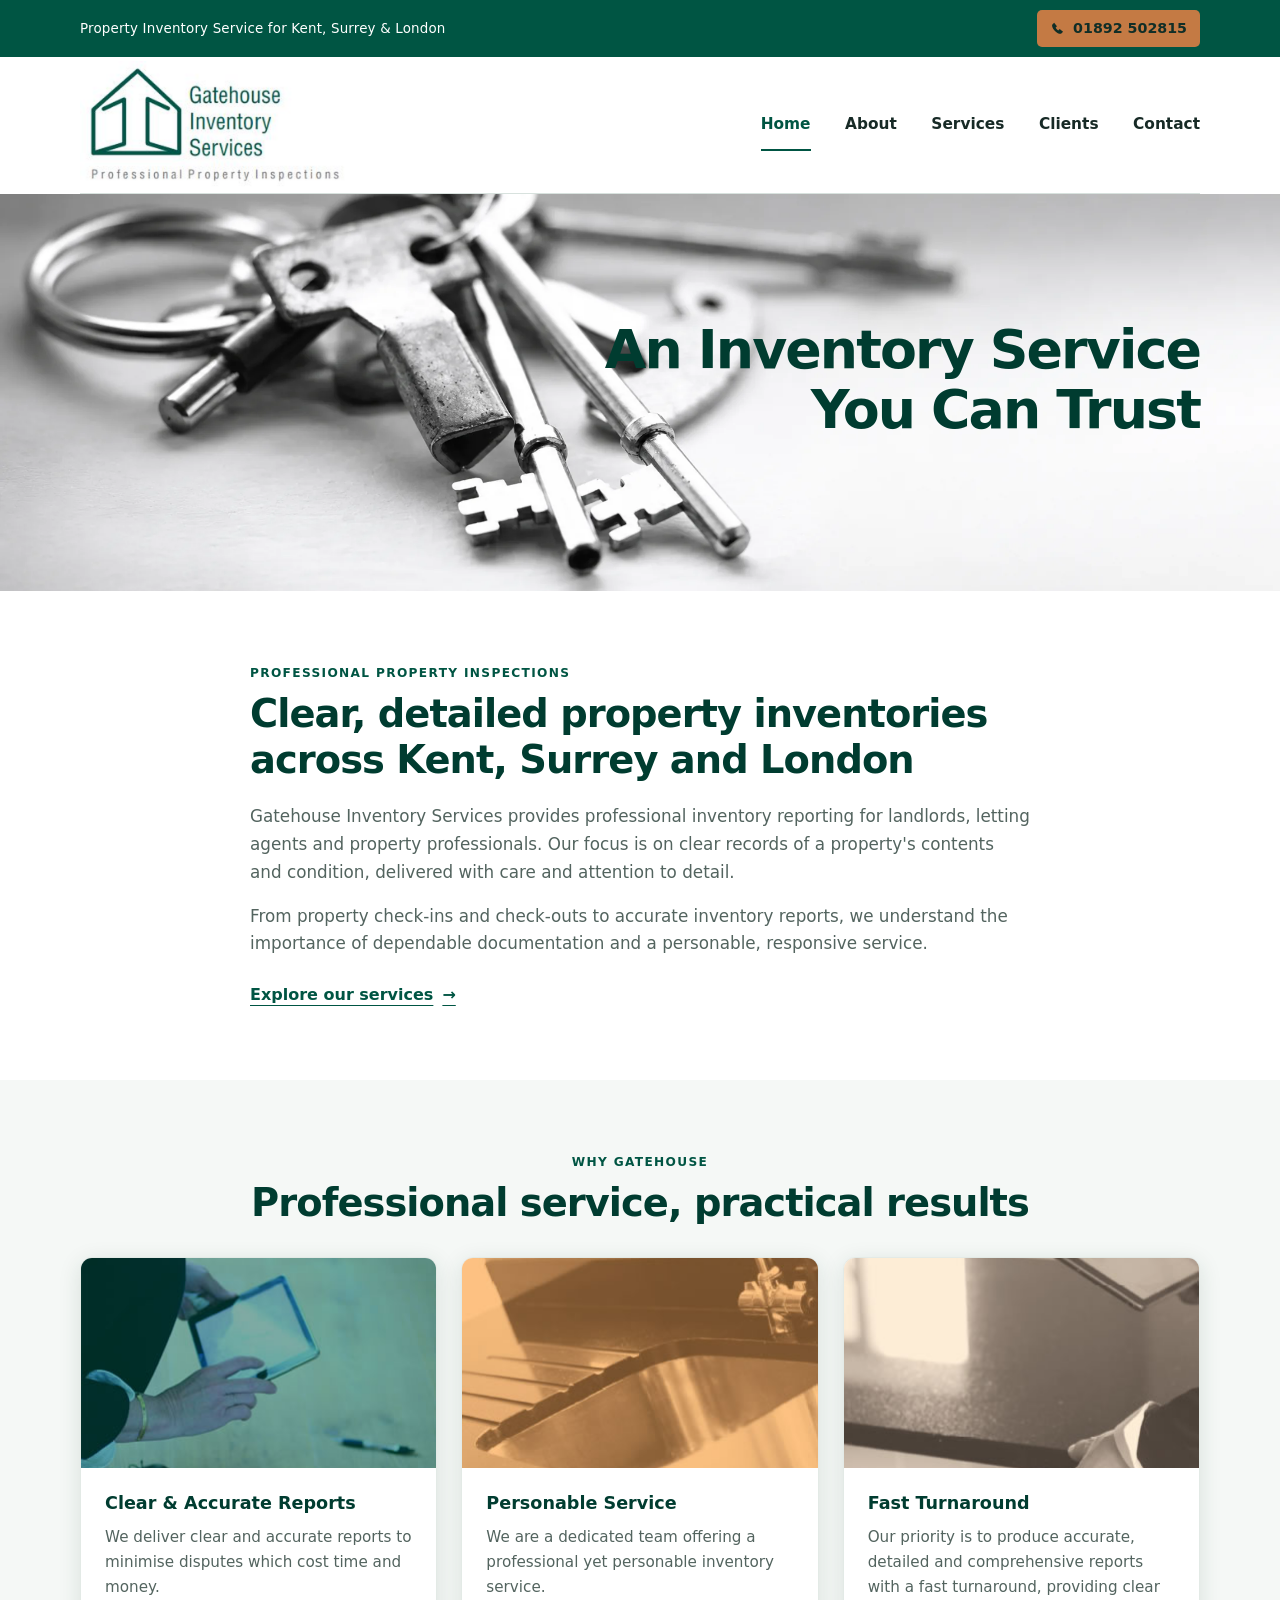
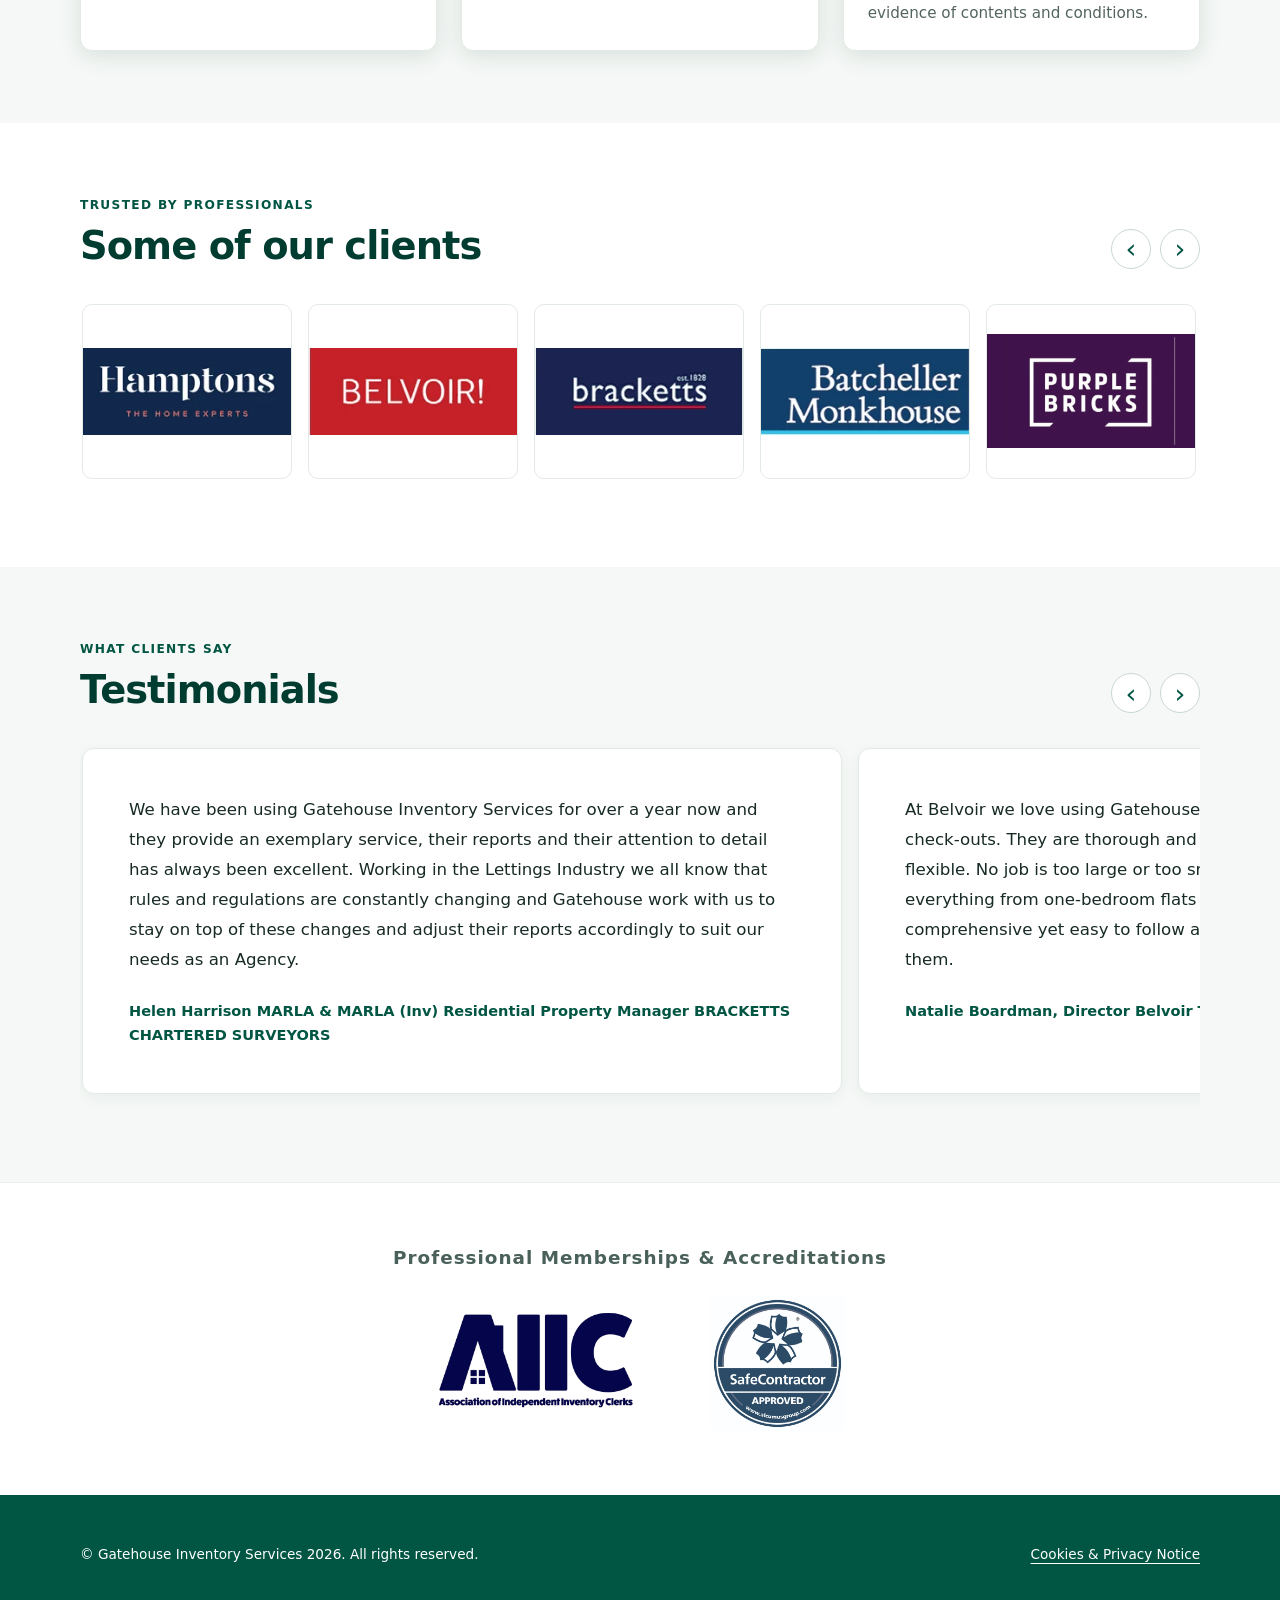
<file: index.html>
<!DOCTYPE html>
<html lang="en-GB">
 <head>
  <meta charset="utf-8"/>
  <meta content="width=device-width,initial-scale=1" name="viewport"/>
  <meta content="Professional property inventory services for landlords and letting agents in Kent, London, Sussex and South East England." name="description"/>
  <title>
   Gatehouse Inventory Services | Property Inventories in Kent, London &amp; Sussex
  </title>
  <link href="assets/favicon_32.png" rel="icon" type="image/png"/>
  <link href="assets/site.css" rel="stylesheet"/>
 </head>
 <body>
  <header class="site-header">
   <div class="top-strip">
    <div class="container top-inner">
     <p>
      Property Inventory Service for Kent, Surrey &amp; London
     </p>
     <a aria-label="Call Gatehouse Inventory Services on 01892 502815" class="call-button" href="tel:+441892502815">
      <svg aria-hidden="true" viewbox="0 0 24 24">
       <path d="M6.6 2.8 3.8 5.6c-1.4 1.4-.1 6 4.1 10.2 4.2 4.2 8.8 5.5 10.2 4.1l2.8-2.8-5.4-4.2-2.4 2.1a15 15 0 0 1-4.1-4.1l2.1-2.4z">
       </path>
      </svg>
      <span>
       01892 502815
      </span>
     </a>
    </div>
   </div>
   <div class="container masthead">
    <a aria-label="Gatehouse Inventory Services home" class="brand" href="index.html">
     <img alt="Gatehouse Inventory Services" height="157" src="assets/gatehouse-logo.png" width="328"/>
    </a>
    <button aria-controls="primary-navigation" aria-expanded="false" aria-label="Open navigation" class="menu-toggle" type="button">
     <span>
     </span>
     <span>
     </span>
     <span>
     </span>
    </button>
    <nav aria-label="Main navigation" class="main-nav" id="primary-navigation">
     <a aria-current="page" href="index.html">
      Home
     </a>
     <a href="about.html">
      About
     </a>
     <a href="services.html">
      Services
     </a>
     <a href="clients.html">
      Clients
     </a>
     <a href="contact.html">
      Contact
     </a>
    </nav>
   </div>
  </header>
  <main id="main-content">
   <section aria-labelledby="hero-title" class="hero">
    <div class="container hero-inner">
     <div class="hero-content">
      <h1 id="hero-title">
       An Inventory Service
       <br/>
       You Can Trust
      </h1>
     </div>
    </div>
   </section>
   <section class="intro section container">
    <div class="intro-copy">
     <p class="eyebrow">
      Professional property inspections
     </p>
     <h2>
      Clear, detailed property inventories across Kent, Surrey and London
     </h2>
     <p>
      Gatehouse Inventory Services provides professional inventory reporting for landlords, letting agents and property professionals. Our focus is on clear records of a property's contents and condition, delivered with care and attention to detail.
     </p>
     <p>
      From property check-ins and check-outs to accurate inventory reports, we understand the importance of dependable documentation and a personable, responsive service.
     </p>
     <a class="text-link" href="services.html">
      Explore our services
      <span aria-hidden="true">
       &rarr;
      </span>
     </a>
    </div>
   </section>
   <section class="section section-soft">
    <div class="container">
     <div class="section-heading">
      <p class="eyebrow">
       Why Gatehouse
      </p>
      <h2>
       Professional service, practical results
      </h2>
     </div>
     <div class="feature-grid">
      <article class="feature-card">
       <img alt="Property inventory report being prepared" loading="lazy" src="assets/promo_reports.jpg"/>
       <div class="feature-content">
        <h3>
         Clear &amp; Accurate Reports
        </h3>
        <p>
         We deliver clear and accurate reports to minimise disputes which cost time and money.
        </p>
       </div>
      </article>
      <article class="feature-card">
       <img alt="Property inspection" loading="lazy" src="assets/promo_service.jpg"/>
       <div class="feature-content">
        <h3>
         Personable Service
        </h3>
        <p>
         We are a dedicated team offering a professional yet personable inventory service.
        </p>
       </div>
      </article>
      <article class="feature-card">
       <img alt="Property inspection paperwork" loading="lazy" src="assets/promo_turnaround.jpg"/>
       <div class="feature-content">
        <h3>
         Fast Turnaround
        </h3>
        <p>
         Our priority is to produce accurate, detailed and comprehensive reports with a fast turnaround, providing clear evidence of contents and conditions.
        </p>
       </div>
      </article>
     </div>
    </div>
   </section>
   <section class="section container">
    <div class="section-heading section-heading-inline">
     <div>
      <p class="eyebrow">
       Trusted by professionals
      </p>
      <h2>
       Some of our clients
      </h2>
     </div>
     <div class="carousel-controls">
      <button aria-label="Previous" data-scroll="prev" data-target="client-track" type="button">
       &lsaquo;
      </button>
      <button aria-label="Next" data-scroll="next" data-target="client-track" type="button">
       &rsaquo;
      </button>
     </div>
    </div>
    <div aria-label="Client logos" class="carousel-track logo-track" id="client-track" tabindex="0">
     <div class="logo-slide">
      <img alt="Hamptons" height="100" loading="lazy" src="assets/clients/client-01.webp" width="240"/>
     </div>
     <div class="logo-slide">
      <img alt="Belvoir" height="100" loading="lazy" src="assets/clients/client-02.webp" width="240"/>
     </div>
     <div class="logo-slide">
      <img alt="Bracketts" height="100" loading="lazy" src="assets/clients/client-03.webp" width="240"/>
     </div>
     <div class="logo-slide">
      <img alt="Batcheller Monkhouse" height="100" loading="lazy" src="assets/clients/client-04.webp" width="240"/>
     </div>
     <div class="logo-slide">
      <img alt="Purplebricks" height="100" loading="lazy" src="assets/clients/purplebricks.webp" width="240"/>
     </div>
     <div class="logo-slide">
      <img alt="Savills" height="100" loading="lazy" src="assets/clients/client-07.webp" width="240"/>
     </div>
     <div class="logo-slide">
      <img alt="Wood &amp; Pilcher" height="100" loading="lazy" src="assets/clients/client-08.webp" width="240"/>
     </div>
     <div class="logo-slide">
      <img alt="Jackson-Stops" height="100" loading="lazy" src="assets/clients/client-10.webp" width="240"/>
     </div>
     <div class="logo-slide">
      <img alt="Humberts" height="100" loading="lazy" src="assets/clients/client-11.webp" width="240"/>
     </div>
     <div class="logo-slide">
      <img alt="Martin &amp; Co" height="100" loading="lazy" src="assets/clients/client-12.webp" width="240"/>
     </div>
     <div class="logo-slide">
      <img alt="Vale &amp; Marsh" height="100" loading="lazy" src="assets/clients/vale-marsh.webp" width="240"/>
     </div>
     <div class="logo-slide">
      <img alt="IPM" height="100" loading="lazy" src="assets/clients/client-14.webp" width="240"/>
     </div>
     <div class="logo-slide">
      <img alt="The Park Lane Group" height="100" loading="lazy" src="assets/clients/client-15.webp" width="240"/>
     </div>
    </div>
   </section>
   <section class="section section-soft">
    <div class="container">
     <div class="section-heading section-heading-inline">
      <div>
       <p class="eyebrow">
        What clients say
       </p>
       <h2>
        Testimonials
       </h2>
      </div>
      <div class="carousel-controls">
       <button aria-label="Previous" data-scroll="prev" data-target="testimonial-track" type="button">
        &lsaquo;
       </button>
       <button aria-label="Next" data-scroll="next" data-target="testimonial-track" type="button">
        &rsaquo;
       </button>
      </div>
     </div>
     <div aria-label="Client testimonials" class="carousel-track testimonial-track" id="testimonial-track" tabindex="0">
      <blockquote class="testimonial-slide">
       <p>
        We have been using Gatehouse Inventory Services for over a year now and they provide an exemplary service, their reports and their attention to detail has always been excellent.&nbsp;Working in the Lettings Industry we all know that rules and regulations are constantly changing and Gatehouse work with us to stay on top of these changes and adjust their reports accordingly to suit our needs as an Agency.
       </p>
       <footer>
        Helen Harrison MARLA &amp; MARLA (Inv) Residential Property Manager BRACKETTS CHARTERED SURVEYORS
       </footer>
      </blockquote>
      <blockquote class="testimonial-slide">
       <p>
        At&nbsp;Belvoir&nbsp;we love using Gatehouse Inventory Services for our check-ins and check-outs. They are thorough and professional whilst also being friendly and flexible. No job is too large or too small and they have worked with us on everything from one-bedroom flats to large mansions. Their reports are comprehensive yet easy to follow and we wouldn&rsquo;t hesitate to recommend them.
       </p>
       <footer>
        Natalie Boardman, Director&nbsp;Belvoir&nbsp;Tunbridge Wells
       </footer>
      </blockquote>
      <blockquote class="testimonial-slide">
       <p>
        I would just like to say how pleased I am with the Inventory Sarah Williamson from Gatehouse recently carried out at Redlands Court. The report is extremely professional with every minute detail recorded, I would have no hesitation in recommending Sarah's company and will definitely employ Gatehouse in the future. Brilliant feedback that I thought was worth sharing. Thank you for all of your hard work &ndash; it is much appreciated by all of us.
       </p>
       <footer>
        John Roberts MARLA &middot; Associate Director, Lettings &ndash; Head of Department
       </footer>
      </blockquote>
     </div>
    </div>
   </section>
  </main>
  <section aria-labelledby="accreditation-heading" class="accreditation-strip">
   <div class="container">
    <h2 id="accreditation-heading">
     Professional Memberships &amp; Accreditations
    </h2>
    <div class="accreditation-logos">
     <img alt="Association of Independent Inventory Clerks" height="130" src="assets/aiic.png" width="210"/>
     <img alt="SafeContractor Approved" height="145" src="assets/safecontractor-new.webp" width="145"/>
    </div>
   </div>
  </section>
  <footer class="site-footer">
   <div class="container footer-inner">
    <p>
     &copy; Gatehouse Inventory Services 2026. All rights reserved.
    </p>
    <a href="privacy.html">
     Cookies &amp; Privacy Notice
    </a>
   </div>
  </footer>
  <script defer="" src="assets/site.js">
  </script>
 </body>
</html>
</file>
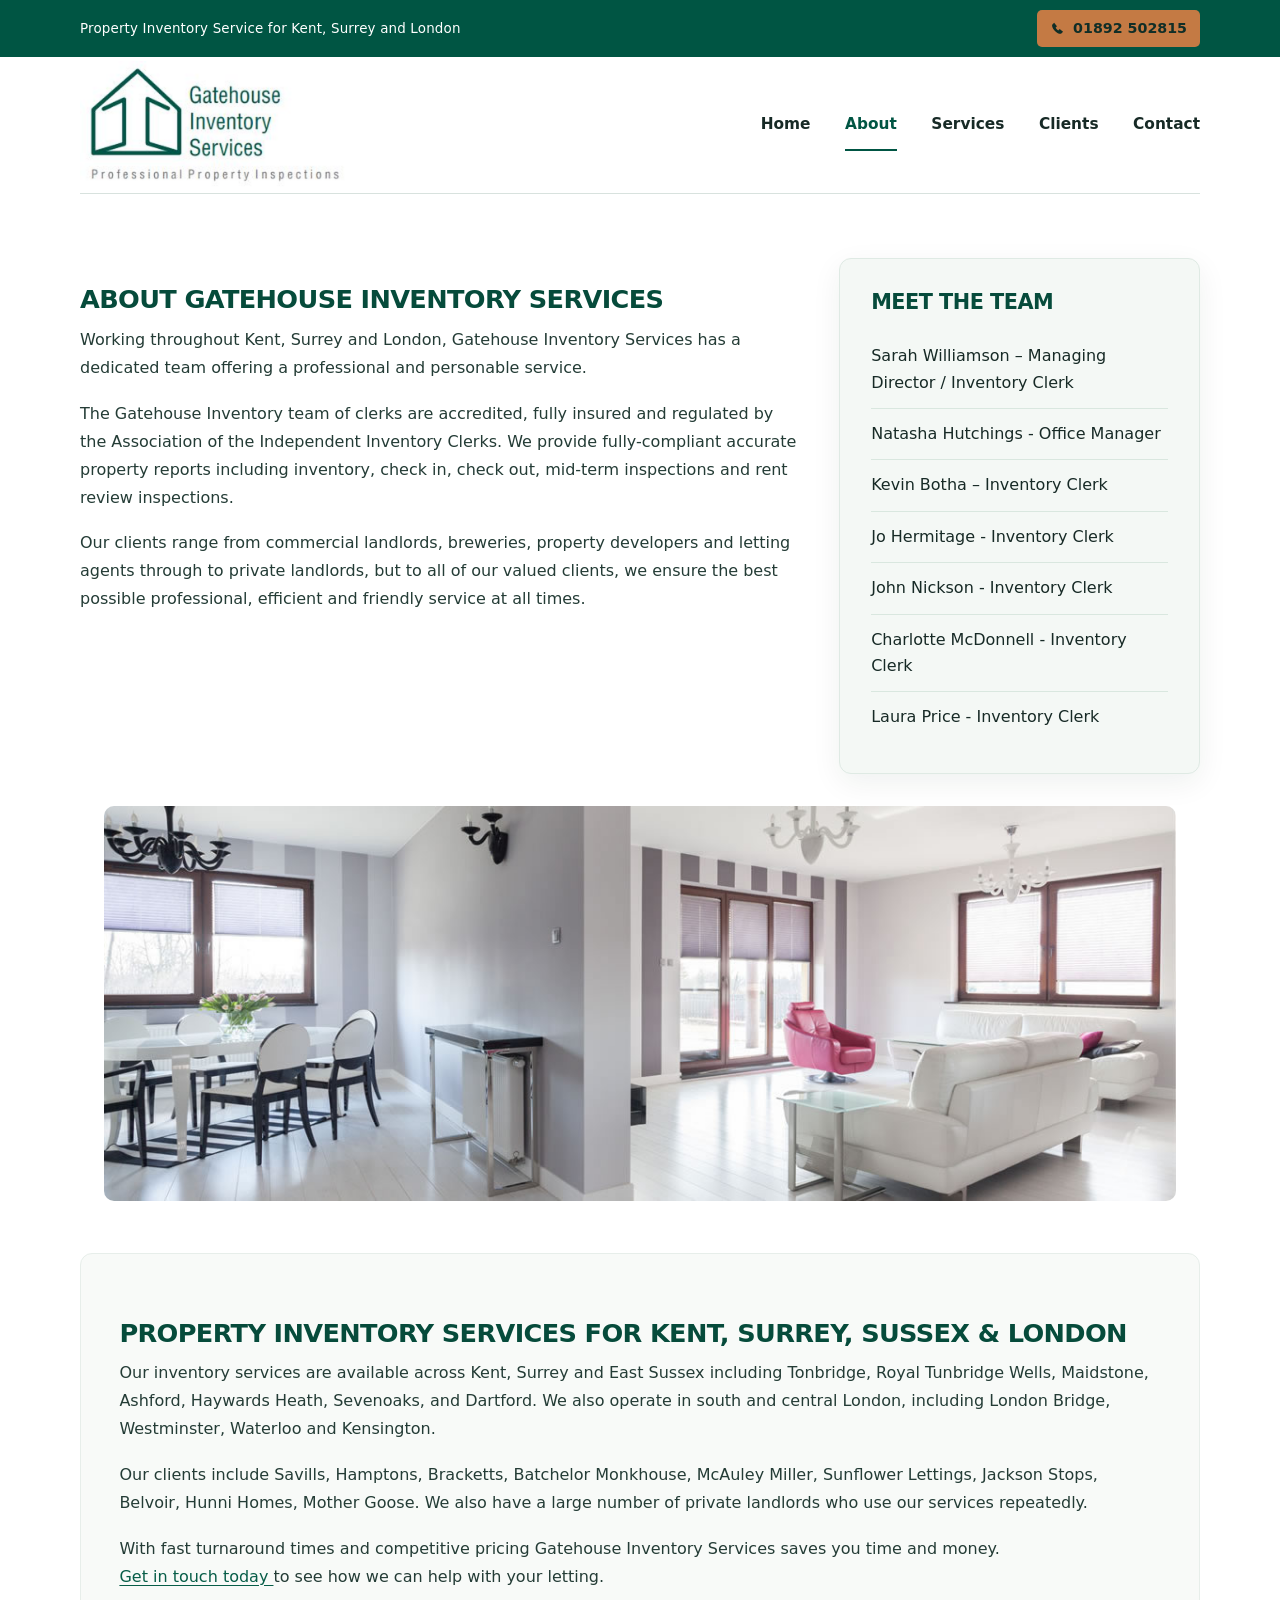
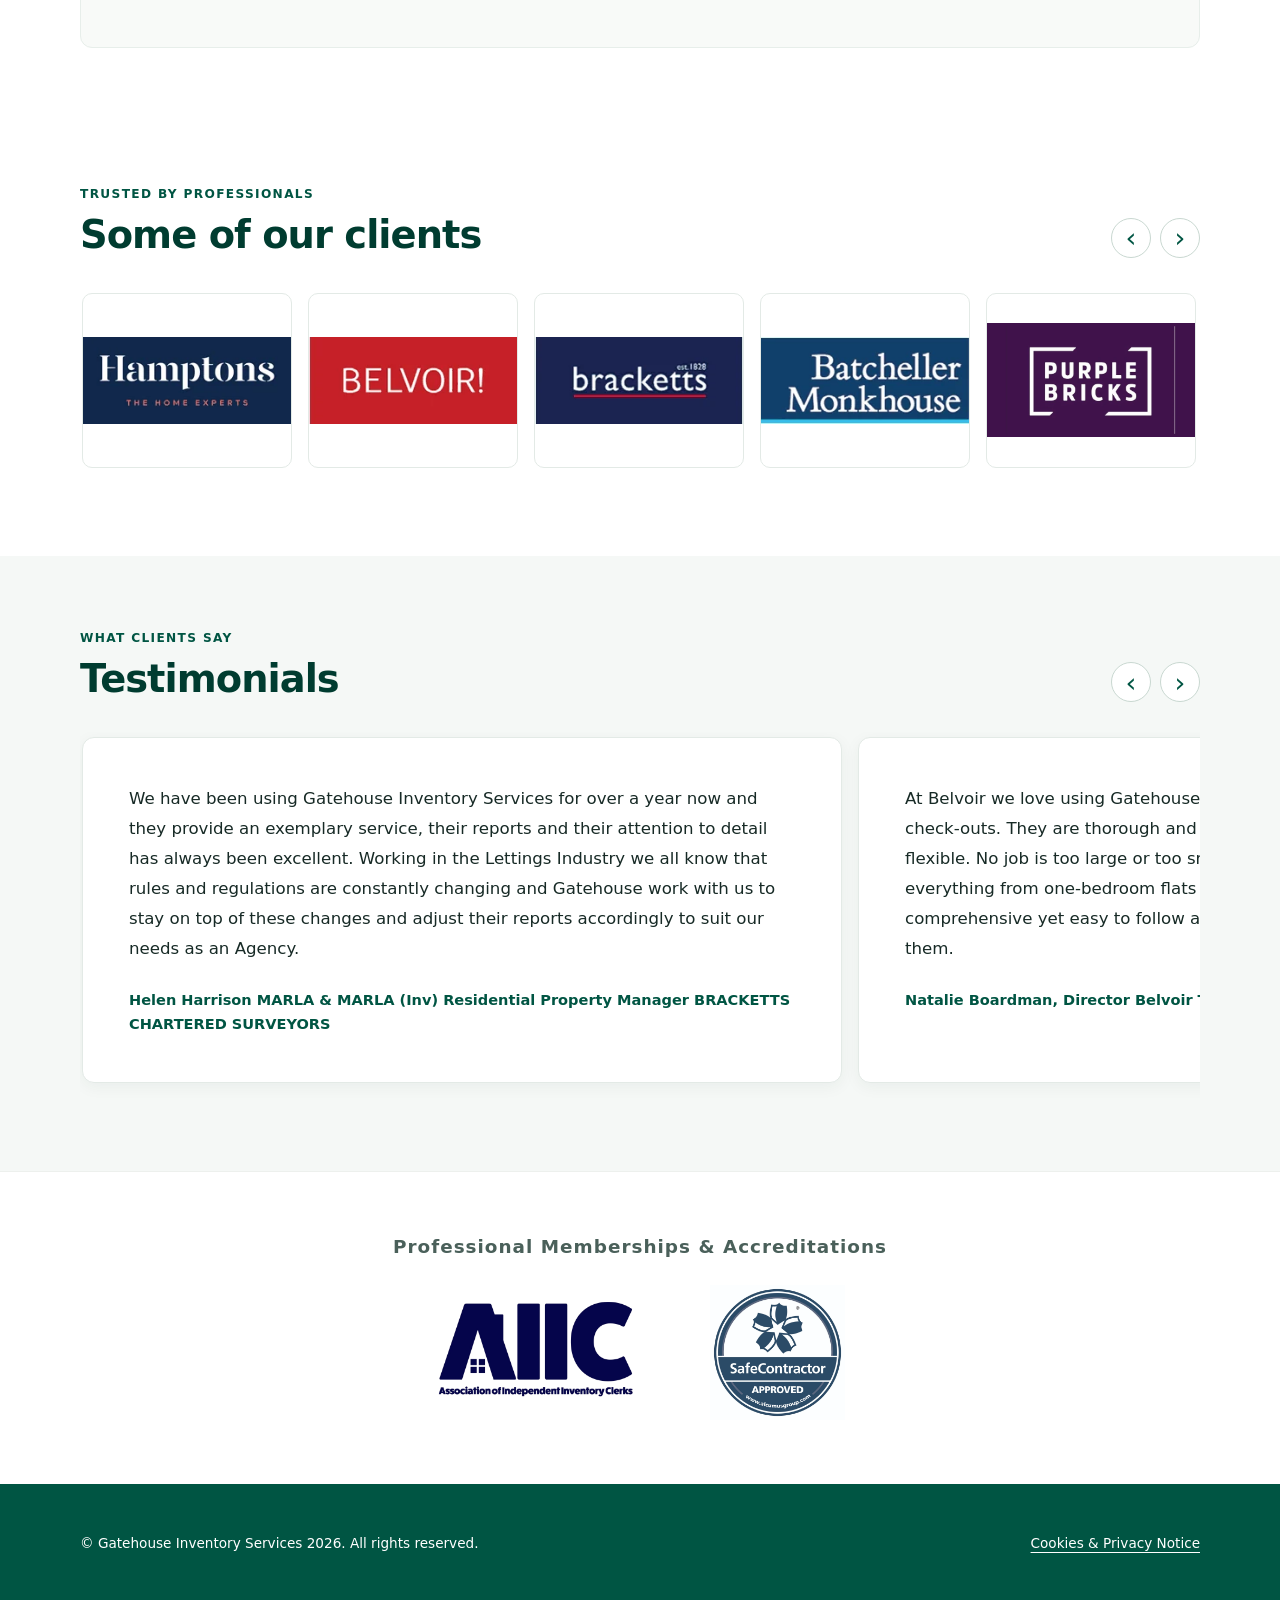
<file: about.html>
<!DOCTYPE html>
<html lang="en-GB">
 <head>
  <meta charset="utf-8"/>
  <meta content="width=device-width,initial-scale=1" name="viewport"/>
  <meta content="About Gatehouse Inventory Services, a Kent-based property inventory clerk offering professional property inventory services to estate agents, landlords, lettings agents and property companies in Kent, Surrey and London." name="description"/>
  <title>
   About Gatehouse Inventory Services |  Property Inventory Service for Kent
  </title>
  <link href="assets/favicon_32.png" rel="icon" type="image/png"/>
  <link href="assets/site.css" rel="stylesheet"/>
 </head>
 <body>
  <header class="site-header">
   <div class="top-strip">
    <div class="container top-inner">
     <p>
      Property Inventory Service for Kent, Surrey and London
     </p>
     <a aria-label="Call Gatehouse Inventory Services on 01892 502815" class="call-button" href="tel:+441892502815">
      <svg aria-hidden="true" viewbox="0 0 24 24">
       <path d="M6.6 2.8 3.8 5.6c-1.4 1.4-.1 6 4.1 10.2 4.2 4.2 8.8 5.5 10.2 4.1l2.8-2.8-5.4-4.2-2.4 2.1a15 15 0 0 1-4.1-4.1l2.1-2.4z">
       </path>
      </svg>
      <span>
       01892 502815
      </span>
     </a>
    </div>
   </div>
   <div class="container masthead">
    <a aria-label="Gatehouse Inventory Services home" class="brand" href="index.html">
     <img alt="Gatehouse Inventory Services" height="157" src="assets/gatehouse-logo.png" width="328"/>
    </a>
    <button aria-controls="primary-navigation" aria-expanded="false" aria-label="Open navigation" class="menu-toggle" type="button">
     <span>
     </span>
     <span>
     </span>
     <span>
     </span>
    </button>
    <nav aria-label="Main navigation" class="main-nav" id="primary-navigation">
     <a href="index.html">
      Home
     </a>
     <a aria-current="page" href="about.html">
      About
     </a>
     <a href="services.html">
      Services
     </a>
     <a href="clients.html">
      Clients
     </a>
     <a href="contact.html">
      Contact
     </a>
    </nav>
   </div>
  </header>
  <main id="main-content">
   
   <section class="page-section container">
    <div class="content-grid">
     <article class="prose">
      <h2>
       ABOUT GATEHOUSE INVENTORY SERVICES
      </h2>
      <p class="promo tenwords">
       Working throughout Kent, Surrey and London, Gatehouse Inventory Services has a dedicated team offering a professional and personable service.
      </p>
      <p class="promo tenwords">
       The Gatehouse Inventory team of clerks are accredited, fully insured and regulated by the Association of the Independent Inventory Clerks. We provide fully-compliant accurate property reports including inventory, check in, check out, mid-term inspections and rent review inspections.
      </p>
      <p class="promo tenwords">
       Our clients range from commercial landlords, breweries, property developers and letting agents through to private landlords, but to all of our valued clients, we ensure the best possible professional, efficient and friendly service at all times.
      </p>
     </article>
     <aside class="sidebar-panel team-panel">
      <h2>
       MEET THE TEAM
      </h2>
      <ul>
       <li>
        Sarah Williamson &ndash; Managing Director / Inventory Clerk
       </li>
       <li>
        Natasha Hutchings - Office Manager
       </li>
       <li>
        Kevin Botha &ndash; Inventory Clerk
       </li>
       <li>
        Jo Hermitage - Inventory Clerk
       </li>
       <li>
        John Nickson - Inventory Clerk
       </li>
       <li>
        Charlotte McDonnell - Inventory Clerk
       </li>
       <li>
        Laura Price - Inventory Clerk
       </li>
      </ul>
     </aside>
    </div>
	<div class="interior-banner">
    <img alt="Gatehouse Inventory Services &ndash; About" decoding="async" height="420" loading="eager" src="assets/about-banner.jpg" width="1140"/>
   </div>
    <div class="full-width-panel prose">
     <h2>
      PROPERTY INVENTORY SERVICES FOR KENT, SURREY, SUSSEX &amp; LONDON
     </h2>
     <p class="promo">
      Our inventory services are available across Kent, Surrey and East Sussex including Tonbridge, Royal Tunbridge Wells, Maidstone, Ashford, Haywards Heath, Sevenoaks, and Dartford. We also operate in south and central London, including London Bridge, Westminster, Waterloo and Kensington.
     </p>
     <p class="promo">
      Our clients include Savills, Hamptons, Bracketts, Batchelor Monkhouse, McAuley Miller, Sunflower Lettings, Jackson Stops, Belvoir, Hunni Homes, Mother Goose. We also have a large number of private landlords who use our services repeatedly.
     </p>
     <p class="closing-copy">
      With fast turnaround times and competitive pricing Gatehouse Inventory Services saves you time and money.
      <br/>
      <a href="contact.html">
       Get in touch today
      </a>
      to see how we can help with your letting.
     </p>
    </div>
   </section>
   <section class="section container">
    <div class="section-heading section-heading-inline">
     <div>
      <p class="eyebrow">
       Trusted by professionals
      </p>
      <h2>
       Some of our clients
      </h2>
     </div>
     <div class="carousel-controls">
      <button aria-label="Previous" data-scroll="prev" data-target="client-track" type="button">
       &lsaquo;
      </button>
      <button aria-label="Next" data-scroll="next" data-target="client-track" type="button">
       &rsaquo;
      </button>
     </div>
    </div>
    <div aria-label="Client logos" class="carousel-track logo-track" id="client-track" tabindex="0">
     <div class="logo-slide">
      <img alt="Hamptons" height="100" loading="lazy" src="assets/clients/client-01.webp" width="240"/>
     </div>
     <div class="logo-slide">
      <img alt="Belvoir" height="100" loading="lazy" src="assets/clients/client-02.webp" width="240"/>
     </div>
     <div class="logo-slide">
      <img alt="Bracketts" height="100" loading="lazy" src="assets/clients/client-03.webp" width="240"/>
     </div>
     <div class="logo-slide">
      <img alt="Batcheller Monkhouse" height="100" loading="lazy" src="assets/clients/client-04.webp" width="240"/>
     </div>
     <div class="logo-slide">
      <img alt="Purplebricks" height="100" loading="lazy" src="assets/clients/purplebricks.webp" width="240"/>
     </div>
     <div class="logo-slide">
      <img alt="Savills" height="100" loading="lazy" src="assets/clients/client-07.webp" width="240"/>
     </div>
     <div class="logo-slide">
      <img alt="Wood &amp; Pilcher" height="100" loading="lazy" src="assets/clients/client-08.webp" width="240"/>
     </div>
     <div class="logo-slide">
      <img alt="Jackson-Stops" height="100" loading="lazy" src="assets/clients/client-10.webp" width="240"/>
     </div>
     <div class="logo-slide">
      <img alt="Humberts" height="100" loading="lazy" src="assets/clients/client-11.webp" width="240"/>
     </div>
     <div class="logo-slide">
      <img alt="Martin &amp; Co" height="100" loading="lazy" src="assets/clients/client-12.webp" width="240"/>
     </div>
     <div class="logo-slide">
      <img alt="Vale &amp; Marsh" height="100" loading="lazy" src="assets/clients/vale-marsh.webp" width="240"/>
     </div>
     <div class="logo-slide">
      <img alt="IPM" height="100" loading="lazy" src="assets/clients/client-14.webp" width="240"/>
     </div>
     <div class="logo-slide">
      <img alt="The Park Lane Group" height="100" loading="lazy" src="assets/clients/client-15.webp" width="240"/>
     </div>
    </div>
   </section>
   <section class="section section-soft">
    <div class="container">
     <div class="section-heading section-heading-inline">
      <div>
       <p class="eyebrow">
        What clients say
       </p>
       <h2>
        Testimonials
       </h2>
      </div>
      <div class="carousel-controls">
       <button aria-label="Previous" data-scroll="prev" data-target="testimonial-track" type="button">
        &lsaquo;
       </button>
       <button aria-label="Next" data-scroll="next" data-target="testimonial-track" type="button">
        &rsaquo;
       </button>
      </div>
     </div>
     <div aria-label="Client testimonials" class="carousel-track testimonial-track" id="testimonial-track" tabindex="0">
      <blockquote class="testimonial-slide">
       <p>
        We have been using Gatehouse Inventory Services for over a year now and they provide an exemplary service, their reports and their attention to detail has always been excellent.&nbsp;Working in the Lettings Industry we all know that rules and regulations are constantly changing and Gatehouse work with us to stay on top of these changes and adjust their reports accordingly to suit our needs as an Agency.
       </p>
       <footer>
        Helen Harrison MARLA &amp; MARLA (Inv) Residential Property Manager BRACKETTS CHARTERED SURVEYORS
       </footer>
      </blockquote>
      <blockquote class="testimonial-slide">
       <p>
        At&nbsp;Belvoir&nbsp;we love using Gatehouse Inventory Services for our check-ins and check-outs. They are thorough and professional whilst also being friendly and flexible. No job is too large or too small and they have worked with us on everything from one-bedroom flats to large mansions. Their reports are comprehensive yet easy to follow and we wouldn&rsquo;t hesitate to recommend them.
       </p>
       <footer>
        Natalie Boardman, Director&nbsp;Belvoir&nbsp;Tunbridge Wells
       </footer>
      </blockquote>
      <blockquote class="testimonial-slide">
       <p>
        I would just like to say how pleased I am with the Inventory Sarah Williamson from Gatehouse recently carried out at Redlands Court. The report is extremely professional with every minute detail recorded, I would have no hesitation in recommending Sarah's company and will definitely employ Gatehouse in the future. Brilliant feedback that I thought was worth sharing. Thank you for all of your hard work &ndash; it is much appreciated by all of us.
       </p>
       <footer>
        John Roberts MARLA &middot; Associate Director, Lettings &ndash; Head of Department
       </footer>
      </blockquote>
     </div>
    </div>
   </section>
  </main>
  <section aria-labelledby="accreditation-heading" class="accreditation-strip">
   <div class="container">
    <h2 id="accreditation-heading">
     Professional Memberships &amp; Accreditations
    </h2>
    <div class="accreditation-logos">
     <img alt="Association of Independent Inventory Clerks" height="130" src="assets/aiic.png" width="210"/>
     <img alt="SafeContractor Approved" height="145" src="assets/safecontractor-new.webp" width="145"/>
    </div>
   </div>
  </section>
  <footer class="site-footer">
   <div class="container footer-inner">
    <p>
     &copy; Gatehouse Inventory Services 2026. All rights reserved.
    </p>
    <a href="privacy.html">
     Cookies &amp; Privacy Notice
    </a>
   </div>
  </footer>
  <script defer="" src="assets/site.js">
  </script>
 </body>
</html>
</file>
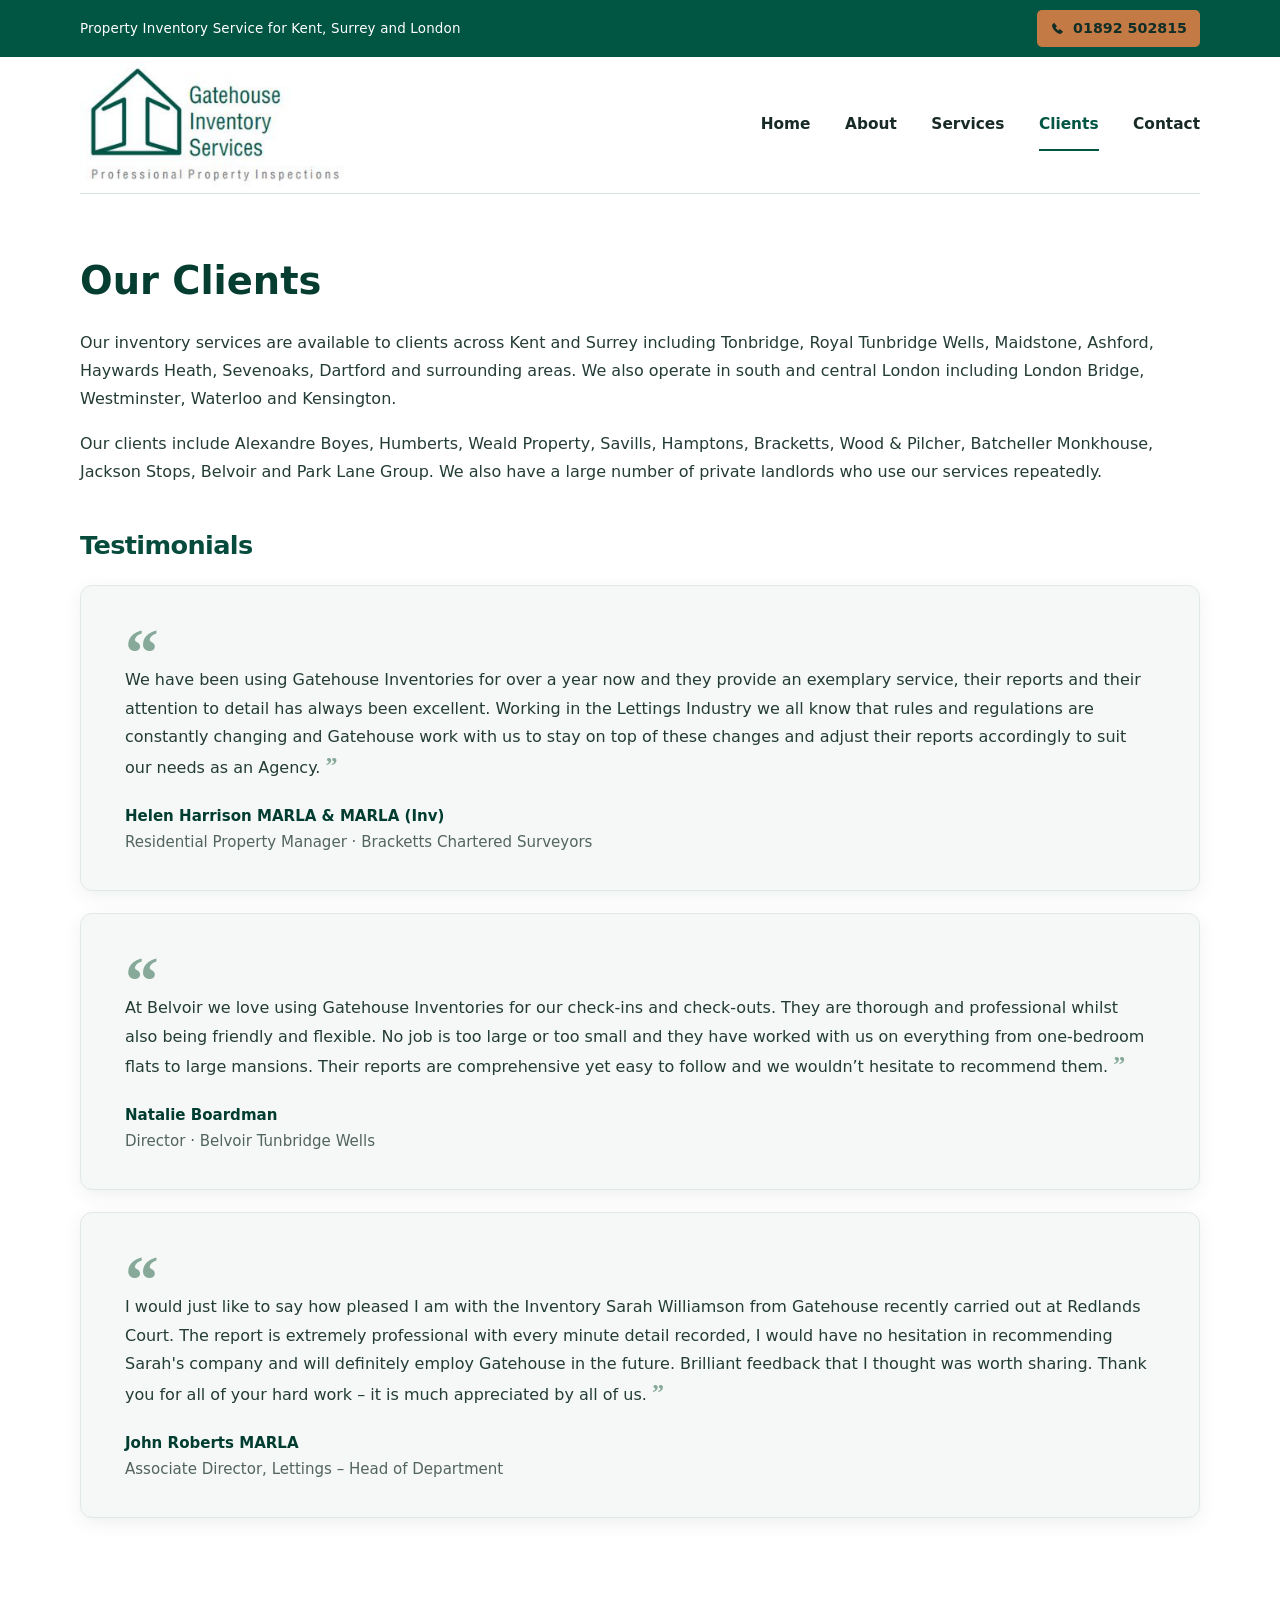
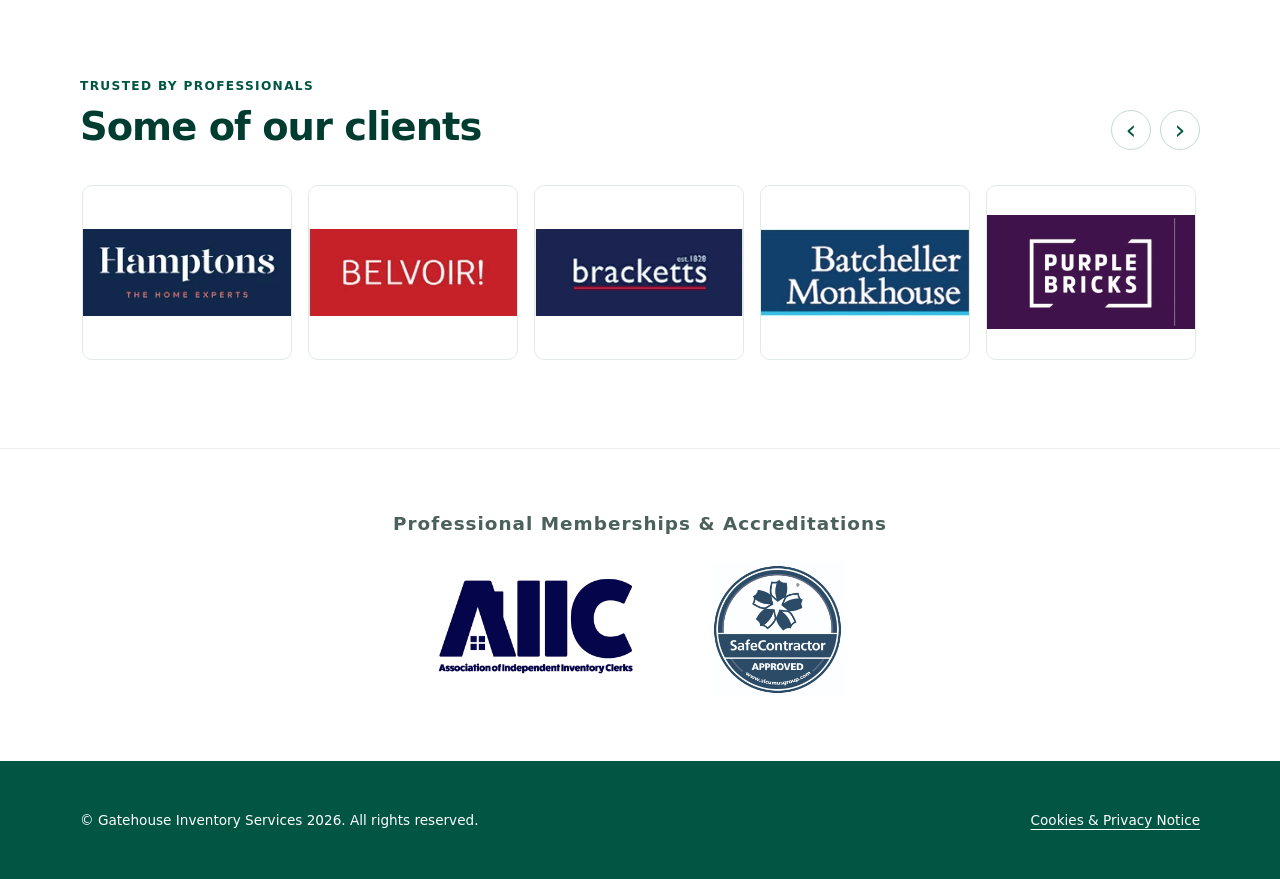
<file: clients.html>
<!DOCTYPE html>
<html lang="en-GB">
 <head>
  <meta charset="utf-8"/>
  <meta content="width=device-width,initial-scale=1" name="viewport"/>
  <meta content="Clients of Gatehouse Inventory Services in Kent and S.E. England include Savills, Hamptons, Bracketts, Belvoir and Park Lane Group." name="description"/>
  <title>
   Clients | Gatehouse Inventory Services
  </title>
  <link href="assets/favicon_32.png" rel="icon" type="image/png"/>
  <link href="assets/site.css" rel="stylesheet"/>
 </head>
 <body>
  <header class="site-header">
   <div class="top-strip">
    <div class="container top-inner">
     <p>
      Property Inventory Service for Kent, Surrey and London
     </p>
     <a aria-label="Call Gatehouse Inventory Services on 01892 502815" class="call-button" href="tel:+441892502815">
      <svg aria-hidden="true" viewbox="0 0 24 24">
       <path d="M6.6 2.8 3.8 5.6c-1.4 1.4-.1 6 4.1 10.2 4.2 4.2 8.8 5.5 10.2 4.1l2.8-2.8-5.4-4.2-2.4 2.1a15 15 0 0 1-4.1-4.1l2.1-2.4z">
       </path>
      </svg>
      <span>
       01892 502815
      </span>
     </a>
    </div>
   </div>
   <div class="container masthead">
    <a aria-label="Gatehouse Inventory Services home" class="brand" href="index.html">
     <img alt="Gatehouse Inventory Services" height="157" src="assets/gatehouse-logo.png" width="328"/>
    </a>
    <button aria-controls="primary-navigation" aria-expanded="false" aria-label="Open navigation" class="menu-toggle" type="button">
     <span>
     </span>
     <span>
     </span>
     <span>
     </span>
    </button>
    <nav aria-label="Main navigation" class="main-nav" id="primary-navigation">
     <a href="index.html">
      Home
     </a>
     <a href="about.html">
      About
     </a>
     <a href="services.html">
      Services
     </a>
     <a aria-current="page" href="clients.html">
      Clients
     </a>
     <a href="contact.html">
      Contact
     </a>
    </nav>
   </div>
  </header>
  <main id="main-content">
   <section class="page-section container">
    <div class="prose full-copy">
     <h1>
      Our Clients
     </h1>
     <p class="promo">
      Our inventory services are available to clients across Kent and Surrey including Tonbridge, Royal Tunbridge Wells, Maidstone, Ashford, Haywards Heath, Sevenoaks, Dartford and surrounding areas. We also operate in south and central London including London Bridge, Westminster, Waterloo and Kensington.
     </p>
     <p class="promo">
      Our clients include Alexandre Boyes, Humberts, Weald Property, Savills, Hamptons, Bracketts, Wood &amp; Pilcher, Batcheller Monkhouse, Jackson Stops, Belvoir and Park Lane Group. We also have a large number of private landlords who use our services repeatedly.
     </p>
     <section aria-labelledby="client-testimonials-heading" class="client-testimonials">
      <h2 id="client-testimonials-heading">
       Testimonials
      </h2>
      <blockquote class="quote-card">
       <p>
        We have been using Gatehouse Inventories for over a year now and they provide an exemplary service, their reports and their attention to detail has always been excellent. Working in the Lettings Industry we all know that rules and regulations are constantly changing and Gatehouse work with us to stay on top of these changes and adjust their reports accordingly to suit our needs as an Agency.
       </p>
       <footer>
        <strong>
         Helen Harrison MARLA &amp; MARLA (Inv)
        </strong>
        <span>
         Residential Property Manager &middot; Bracketts Chartered Surveyors
        </span>
       </footer>
      </blockquote>
      <blockquote class="quote-card">
       <p>
        At Belvoir we love using Gatehouse Inventories for our check-ins and check-outs. They are thorough and professional whilst also being friendly and flexible. No job is too large or too small and they have worked with us on everything from one-bedroom flats to large mansions. Their reports are comprehensive yet easy to follow and we wouldn&rsquo;t hesitate to recommend them.
       </p>
       <footer>
        <strong>
         Natalie Boardman
        </strong>
        <span>
         Director &middot; Belvoir Tunbridge Wells
        </span>
       </footer>
      </blockquote>
      <blockquote class="quote-card">
       <p>
        I would just like to say how pleased I am with the Inventory Sarah Williamson from Gatehouse recently carried out at Redlands Court. The report is extremely professional with every minute detail recorded, I would have no hesitation in recommending Sarah's company and will definitely employ Gatehouse in the future. Brilliant feedback that I thought was worth sharing. Thank you for all of your hard work &ndash; it is much appreciated by all of us.
       </p>
       <footer>
        <strong>
         John Roberts MARLA
        </strong>
        <span>
         Associate Director, Lettings &ndash; Head of Department
        </span>
       </footer>
      </blockquote>
     </section>
    </div>
   </section>
   <section class="section container">
    <div class="section-heading section-heading-inline">
     <div>
      <p class="eyebrow">
       Trusted by professionals
      </p>
      <h2>
       Some of our clients
      </h2>
     </div>
     <div class="carousel-controls">
      <button aria-label="Previous" data-scroll="prev" data-target="client-track" type="button">
       &lsaquo;
      </button>
      <button aria-label="Next" data-scroll="next" data-target="client-track" type="button">
       &rsaquo;
      </button>
     </div>
    </div>
    <div aria-label="Client logos" class="carousel-track logo-track" id="client-track" tabindex="0">
     <div class="logo-slide">
      <img alt="Hamptons" height="100" loading="lazy" src="assets/clients/client-01.webp" width="240"/>
     </div>
     <div class="logo-slide">
      <img alt="Belvoir" height="100" loading="lazy" src="assets/clients/client-02.webp" width="240"/>
     </div>
     <div class="logo-slide">
      <img alt="Bracketts" height="100" loading="lazy" src="assets/clients/client-03.webp" width="240"/>
     </div>
     <div class="logo-slide">
      <img alt="Batcheller Monkhouse" height="100" loading="lazy" src="assets/clients/client-04.webp" width="240"/>
     </div>
     <div class="logo-slide">
      <img alt="Purplebricks" height="100" loading="lazy" src="assets/clients/purplebricks.webp" width="240"/>
     </div>
     <div class="logo-slide">
      <img alt="Savills" height="100" loading="lazy" src="assets/clients/client-07.webp" width="240"/>
     </div>
     <div class="logo-slide">
      <img alt="Wood &amp; Pilcher" height="100" loading="lazy" src="assets/clients/client-08.webp" width="240"/>
     </div>
     <div class="logo-slide">
      <img alt="Jackson-Stops" height="100" loading="lazy" src="assets/clients/client-10.webp" width="240"/>
     </div>
     <div class="logo-slide">
      <img alt="Humberts" height="100" loading="lazy" src="assets/clients/client-11.webp" width="240"/>
     </div>
     <div class="logo-slide">
      <img alt="Martin &amp; Co" height="100" loading="lazy" src="assets/clients/client-12.webp" width="240"/>
     </div>
     <div class="logo-slide">
      <img alt="Vale &amp; Marsh" height="100" loading="lazy" src="assets/clients/vale-marsh.webp" width="240"/>
     </div>
     <div class="logo-slide">
      <img alt="IPM" height="100" loading="lazy" src="assets/clients/client-14.webp" width="240"/>
     </div>
     <div class="logo-slide">
      <img alt="The Park Lane Group" height="100" loading="lazy" src="assets/clients/client-15.webp" width="240"/>
     </div>
    </div>
   </section>
  </main>
  <section aria-labelledby="accreditation-heading" class="accreditation-strip">
   <div class="container">
    <h2 id="accreditation-heading">
     Professional Memberships &amp; Accreditations
    </h2>
    <div class="accreditation-logos">
     <img alt="Association of Independent Inventory Clerks" height="130" src="assets/aiic.png" width="210"/>
     <img alt="SafeContractor Approved" height="145" src="assets/safecontractor-new.webp" width="145"/>
    </div>
   </div>
  </section>
  <footer class="site-footer">
   <div class="container footer-inner">
    <p>
     &copy; Gatehouse Inventory Services 2026. All rights reserved.
    </p>
    <a href="privacy.html">
     Cookies &amp; Privacy Notice
    </a>
   </div>
  </footer>
  <script defer="" src="assets/site.js">
  </script>
 </body>
</html>
</file>
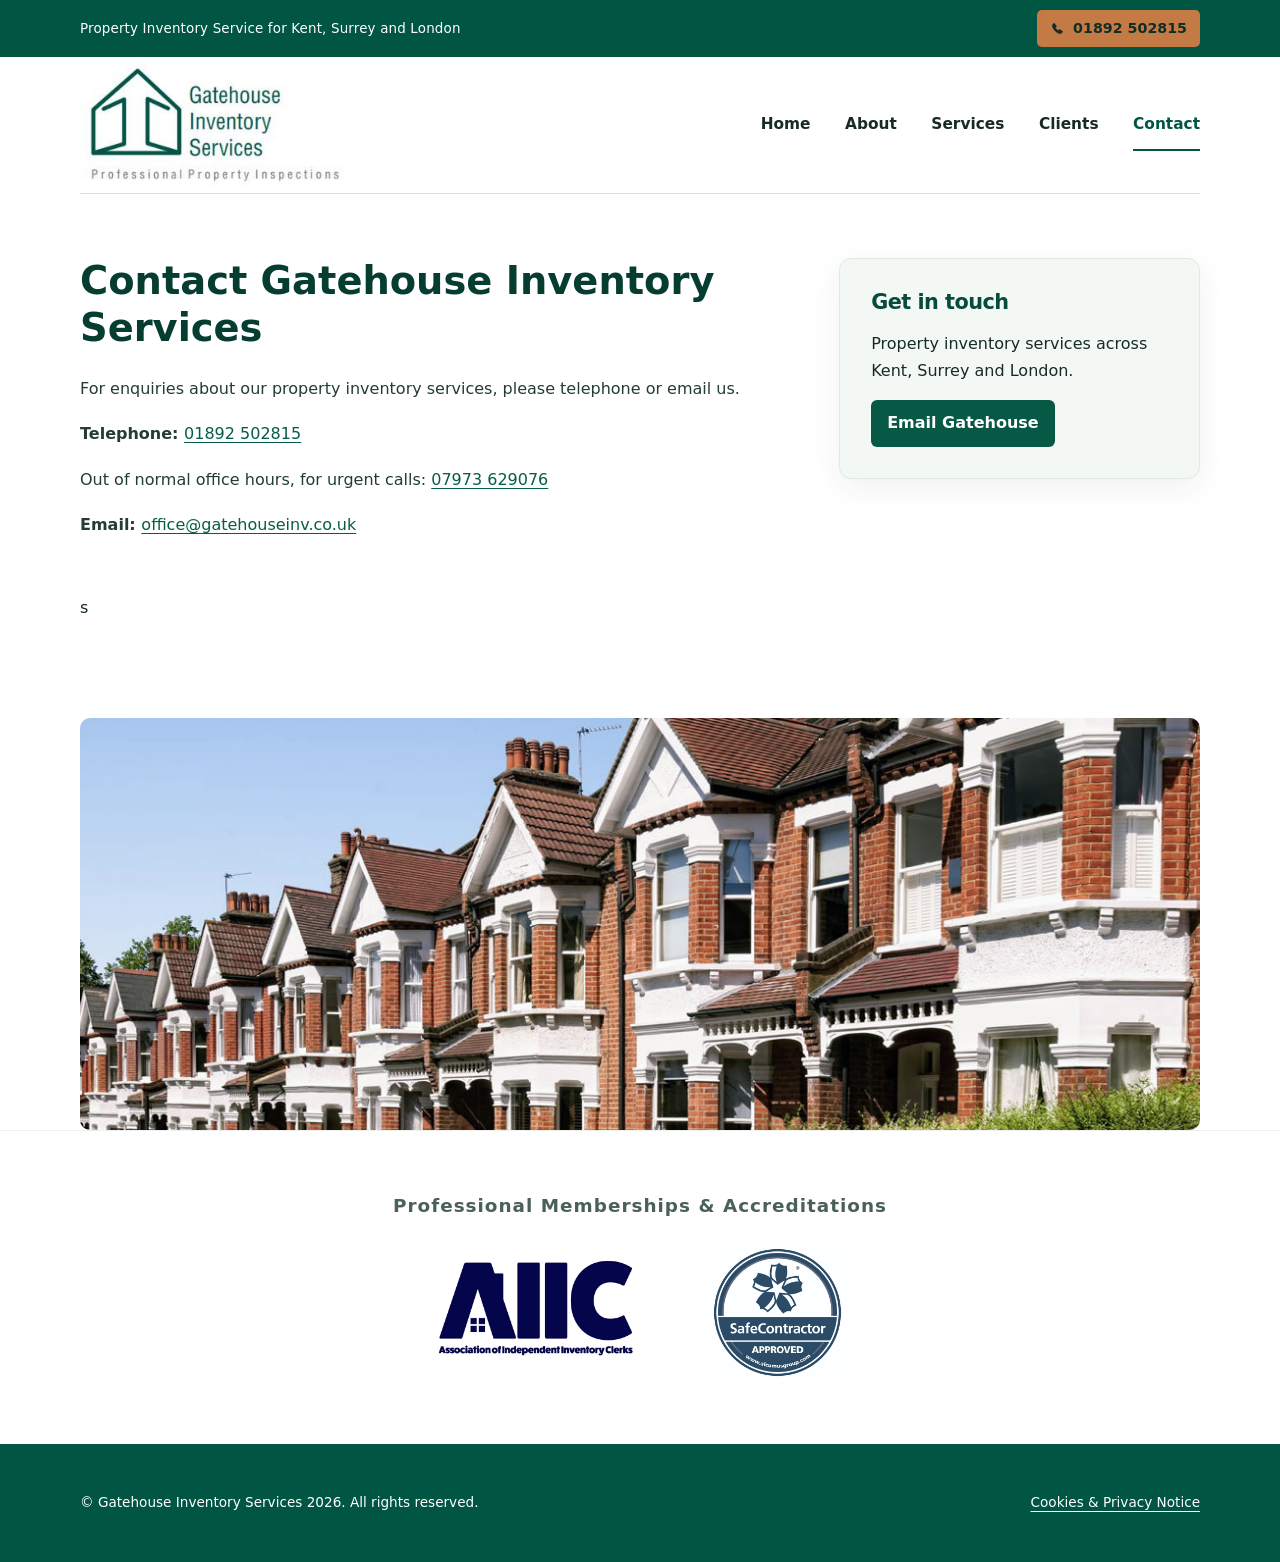
<file: contact.html>
<!DOCTYPE html>
<html lang="en-GB">
 <head>
  <meta charset="utf-8"/>
  <meta content="width=device-width,initial-scale=1" name="viewport"/>
  <meta content="Contact Gatehouse Inventory Services by telephone on 01892 502815 and email office@gatehouseinv.co.uk. " name="description"/>
  <title>
   Contact | Gatehouse Inventory Services
  </title>
  <link href="assets/favicon_32.png" rel="icon" type="image/png"/>
  <link href="assets/site.css" rel="stylesheet"/>
 </head>
 <body>
  <header class="site-header">
   <div class="top-strip">
    <div class="container top-inner">
     <p>
      Property Inventory Service for Kent, Surrey and London
     </p>
     <a aria-label="Call Gatehouse Inventory Services on 01892 502815" class="call-button" href="tel:+441892502815">
      <svg aria-hidden="true" viewbox="0 0 24 24">
       <path d="M6.6 2.8 3.8 5.6c-1.4 1.4-.1 6 4.1 10.2 4.2 4.2 8.8 5.5 10.2 4.1l2.8-2.8-5.4-4.2-2.4 2.1a15 15 0 0 1-4.1-4.1l2.1-2.4z">
       </path>
      </svg>
      <span>
       01892 502815
      </span>
     </a>
    </div>
   </div>
   <div class="container masthead">
    <a aria-label="Gatehouse Inventory Services home" class="brand" href="index.html">
     <img alt="Gatehouse Inventory Services" height="157" src="assets/gatehouse-logo.png" width="328"/>
    </a>
    <button aria-controls="primary-navigation" aria-expanded="false" aria-label="Open navigation" class="menu-toggle" type="button">
     <span>
     </span>
     <span>
     </span>
     <span>
     </span>
    </button>
    <nav aria-label="Main navigation" class="main-nav" id="primary-navigation">
     <a href="index.html">
      Home
     </a>
     <a href="about.html">
      About
     </a>
     <a href="services.html">
      Services
     </a>
     <a href="clients.html">
      Clients
     </a>
     <a aria-current="page" href="contact.html">
      Contact
     </a>
    </nav>
   </div>
  </header>
  <main id="main-content">
   
   <section class="page-section container">
    <div class="content-grid">
     <article class="prose">
      <h1>
       Contact Gatehouse Inventory Services
      </h1>
      <p>
       For enquiries about our property inventory services, please telephone or email us.
      </p>
      <p>
       <strong>
        Telephone:
       </strong>
       <a href="tel:+441892502815">
        01892 502815
       </a>
      </p>
	  <p>
        Out of normal office hours, for urgent calls:
       <a href="tel:+447973629076">
        07973 629076
       </a>
      </p>
      <p>
       <strong>
        Email:
       </strong>
       <a href="mailto:office@gatehouseinv.co.uk">
        office@gatehouseinv.co.uk
       </a>
      </p>
     </article>
     <aside class="sidebar-panel">
      <h2>
       Get in touch
      </h2>
      <p>
       Property inventory services across Kent, Surrey and London.
      </p>
      <a class="side-cta" href="mailto:office@gatehouseinv.co.uk">
       Email Gatehouse
      </a>
     </aside>s
    </div>
   </section>
   <div class="interior-banner">
    <img alt="Gatehouse Inventory Services &ndash; Contact" decoding="async" height="420" loading="eager" src="assets/contact-banner.jpg" width="1140"/>
   </div>
  </main>
  <section aria-labelledby="accreditation-heading" class="accreditation-strip">
   <div class="container">
    <h2 id="accreditation-heading">
     Professional Memberships &amp; Accreditations
    </h2>
    <div class="accreditation-logos">
     <img alt="Association of Independent Inventory Clerks" height="130" src="assets/aiic.png" width="210"/>
     <img alt="SafeContractor Approved" height="145" src="assets/safecontractor-new.webp" width="145"/>
    </div>
   </div>
  </section>
  <footer class="site-footer">
   <div class="container footer-inner">
    <p>
     &copy; Gatehouse Inventory Services 2026. All rights reserved.
    </p>
    <a href="privacy.html">
     Cookies &amp; Privacy Notice
    </a>
   </div>
  </footer>
  <script defer="" src="assets/site.js">
  </script>
 </body>
</html>
</file>
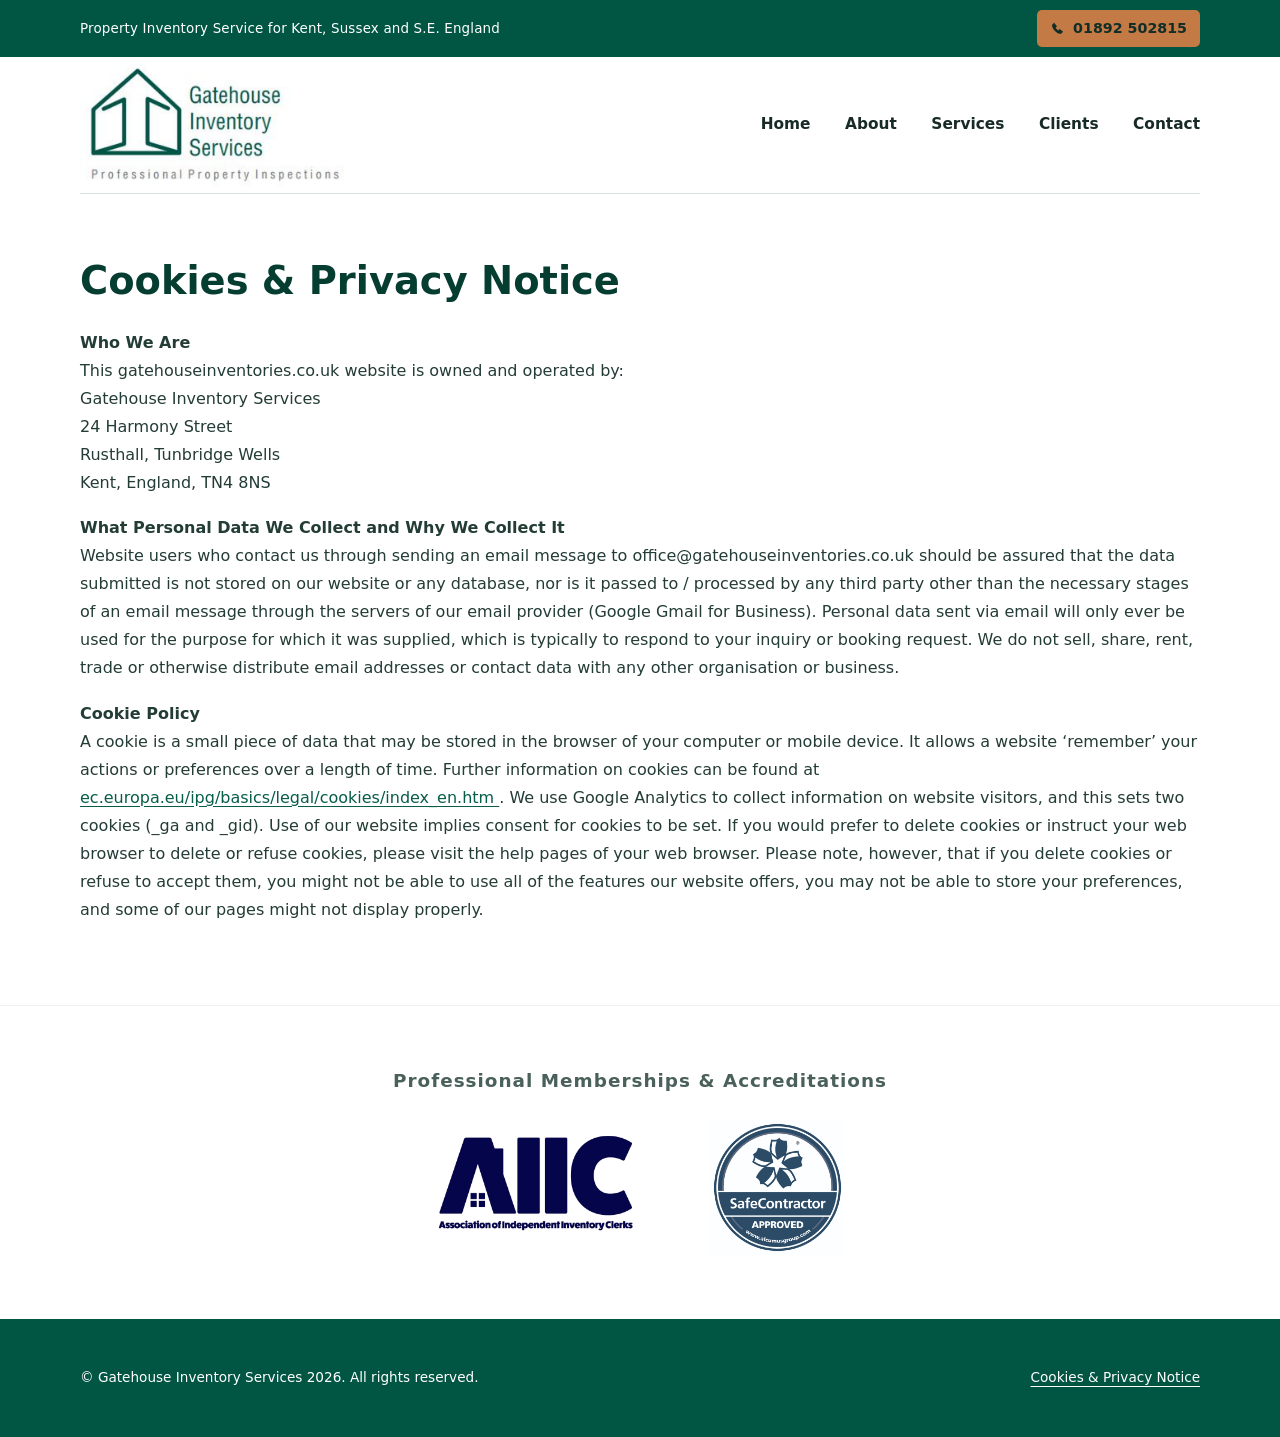
<file: privacy.html>
<!DOCTYPE html>
<html lang="en-GB">
 <head>
  <meta charset="utf-8"/>
  <meta content="width=device-width,initial-scale=1" name="viewport"/>
  <meta content="Privacy &mdash; Gatehouse Inventory Services" name="description"/>
  <title>
   Privacy | Gatehouse Inventory Services
  </title>
  <link href="assets/favicon_32.png" rel="icon" type="image/png"/>
  <link href="assets/site.css" rel="stylesheet"/>
 </head>
 <body>
  <header class="site-header">
   <div class="top-strip">
    <div class="container top-inner">
     <p>
      Property Inventory Service for Kent, Sussex and S.E. England
     </p>
     <a aria-label="Call Gatehouse Inventory Services on 01892 502815" class="call-button" href="tel:+441892502815">
      <svg aria-hidden="true" viewbox="0 0 24 24">
       <path d="M6.6 2.8 3.8 5.6c-1.4 1.4-.1 6 4.1 10.2 4.2 4.2 8.8 5.5 10.2 4.1l2.8-2.8-5.4-4.2-2.4 2.1a15 15 0 0 1-4.1-4.1l2.1-2.4z">
       </path>
      </svg>
      <span>
       01892 502815
      </span>
     </a>
    </div>
   </div>
   <div class="container masthead">
    <a aria-label="Gatehouse Inventory Services home" class="brand" href="index.html">
     <img alt="Gatehouse Inventory Services" height="157" src="assets/gatehouse-logo.png" width="328"/>
    </a>
    <button aria-controls="primary-navigation" aria-expanded="false" aria-label="Open navigation" class="menu-toggle" type="button">
     <span>
     </span>
     <span>
     </span>
     <span>
     </span>
    </button>
    <nav aria-label="Main navigation" class="main-nav" id="primary-navigation">
     <a href="index.html">
      Home
     </a>
     <a href="about.html">
      About
     </a>
     <a href="services.html">
      Services
     </a>
     <a href="clients.html">
      Clients
     </a>
     <a href="contact.html">
      Contact
     </a>
    </nav>
   </div>
  </header>
  <main id="main-content">
   <section class="page-section container">
    <article class="prose full-copy">
     <h1>
      Cookies &amp; Privacy Notice
     </h1>
     <p class="promo">
      <strong>
       Who We Are
      </strong>
      <br/>
      This gatehouseinventories.co.uk website is owned and operated by:
      <br/>
      Gatehouse Inventory Services
      <br/>
      24 Harmony Street
      <br/>
      Rusthall, Tunbridge Wells
      <br/>
      Kent, England, TN4 8NS
     </p>
     <p class="promo">
      <strong>
       What Personal Data We Collect and Why We Collect It
      </strong>
      <br/>
      Website users who contact us through sending an email message to office@gatehouseinventories.co.uk should be assured that the data submitted is not stored on our website or any database, nor is it passed to / processed by any third party other than the necessary stages of an email message through the servers of our email provider (Google Gmail for Business). Personal data sent via email will only ever be used for the purpose for which it was supplied, which is typically to respond to your inquiry or booking request. We do not sell, share, rent, trade or otherwise distribute email addresses or contact data with any other organisation or business.
     </p>
     <p class="promo">
      <strong>
       Cookie Policy
      </strong>
      <br/>
      A cookie is a small piece of data that may be stored in the browser of your computer or mobile device. It allows a website &lsquo;remember&rsquo; your actions or preferences over a length of time. Further information on cookies can be found at
      <a href="http://ec.europa.eu/ipg/basics/legal/cookies/index_en.htm">
       ec.europa.eu/ipg/basics/legal/cookies/index_en.htm
      </a>
      . We use Google Analytics to collect information on website visitors, and this sets two cookies (_ga and _gid). Use of our website implies consent for cookies to be set. If you would prefer to delete cookies or instruct your web browser to delete or refuse cookies, please visit the help pages of your web browser. Please note, however, that if you delete cookies or refuse to accept them, you might not be able to use all of the features our website offers, you may not be able to store your preferences, and some of our pages might not display properly.
     </p>
    </article>
   </section>
  </main>
  <section aria-labelledby="accreditation-heading" class="accreditation-strip">
   <div class="container">
    <h2 id="accreditation-heading">
     Professional Memberships &amp; Accreditations
    </h2>
    <div class="accreditation-logos">
     <img alt="Association of Independent Inventory Clerks" height="130" src="assets/aiic.png" width="210"/>
     <img alt="SafeContractor Approved" height="145" src="assets/safecontractor-new.webp" width="145"/>
    </div>
   </div>
  </section>
  <footer class="site-footer">
   <div class="container footer-inner">
    <p>
     &copy; Gatehouse Inventory Services 2026. All rights reserved.
    </p>
    <a href="privacy.html">
     Cookies &amp; Privacy Notice
    </a>
   </div>
  </footer>
  <script defer="" src="assets/site.js">
  </script>
 </body>
</html>
</file>
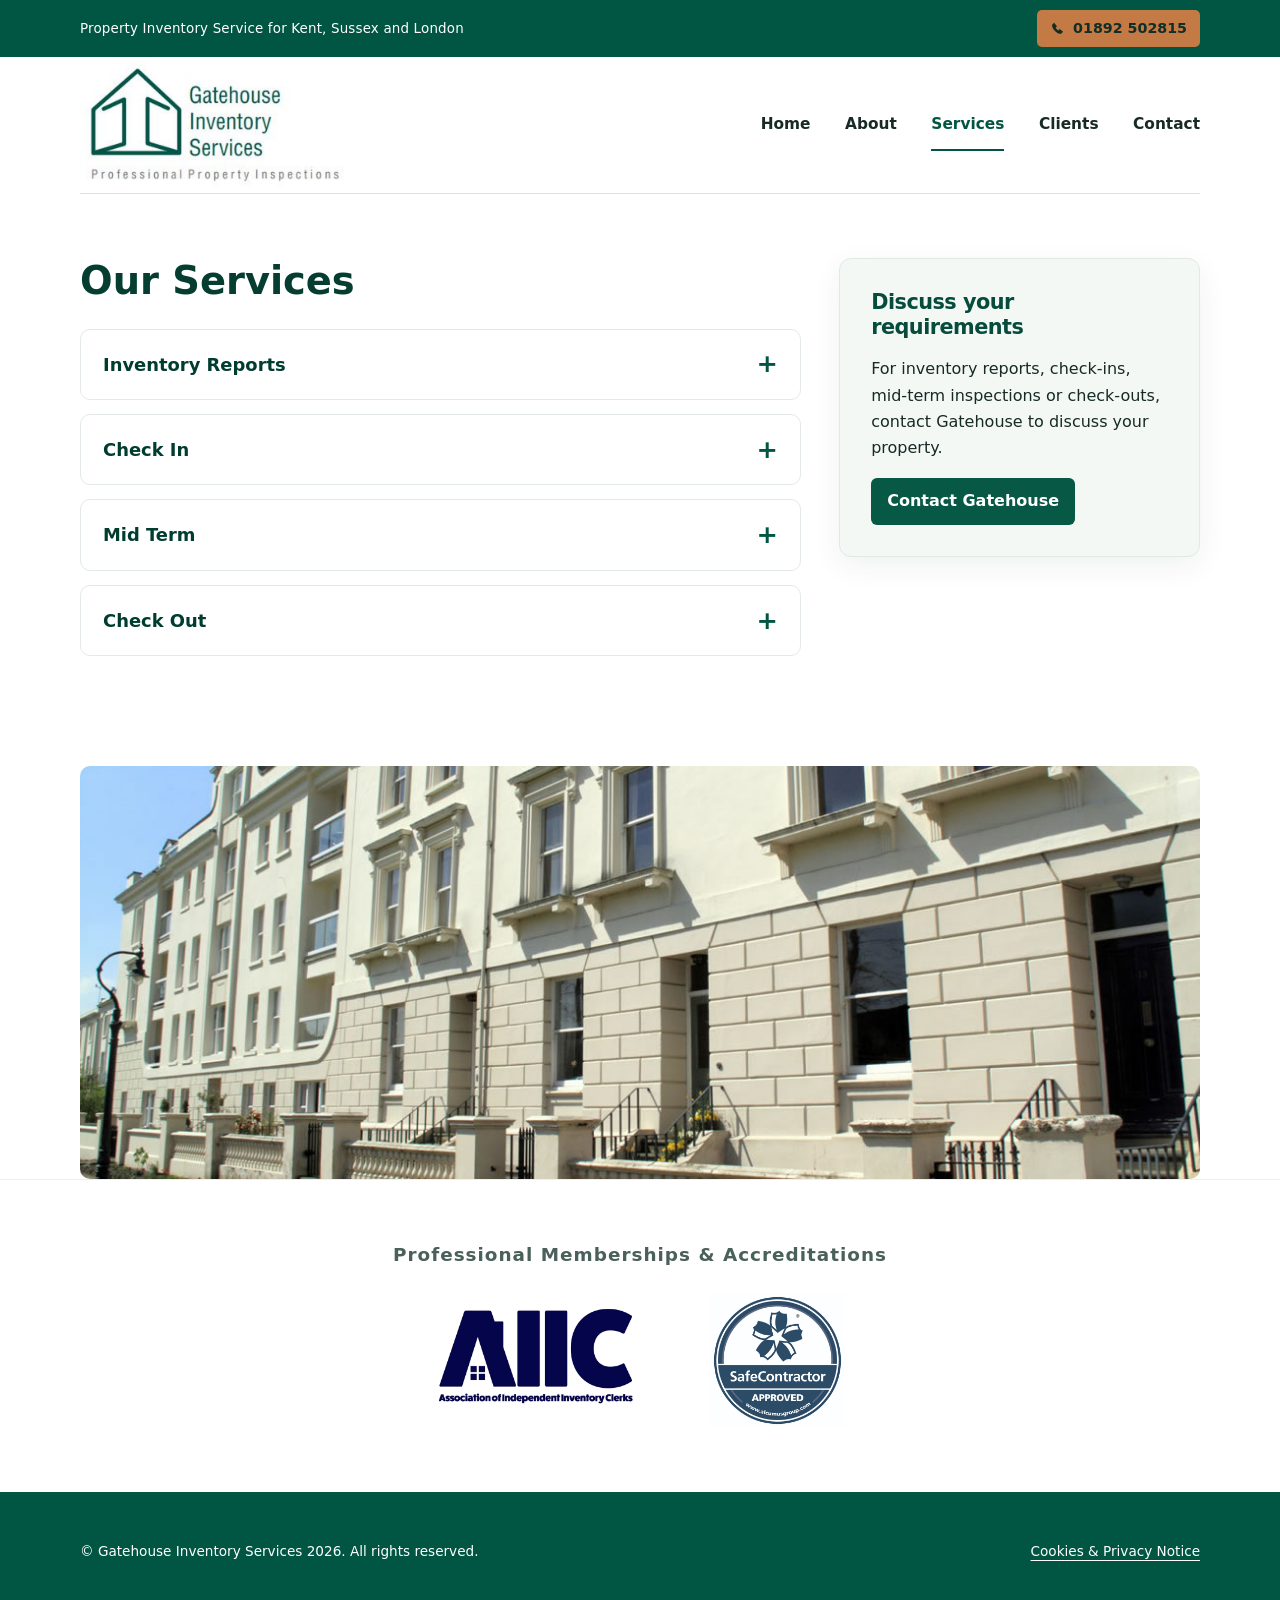
<file: services.html>
<!DOCTYPE html>
<html lang="en-GB">
 <head>
  <meta charset="utf-8"/>
  <meta content="width=device-width,initial-scale=1" name="viewport"/>
  <meta content="Services offered by Gatehouse Inventory Services including inventory reports, check in, mid term reports and checkout. " name="description"/>
  <title>
   Services | Gatehouse Inventory Services
  </title>
  <link href="assets/favicon_32.png" rel="icon" type="image/png"/>
  <link href="assets/site.css" rel="stylesheet"/>
 </head>
 <body>
  <header class="site-header">
   <div class="top-strip">
    <div class="container top-inner">
     <p>
      Property Inventory Service for Kent, Sussex and London
     </p>
     <a aria-label="Call Gatehouse Inventory Services on 01892 502815" class="call-button" href="tel:+441892502815">
      <svg aria-hidden="true" viewbox="0 0 24 24">
       <path d="M6.6 2.8 3.8 5.6c-1.4 1.4-.1 6 4.1 10.2 4.2 4.2 8.8 5.5 10.2 4.1l2.8-2.8-5.4-4.2-2.4 2.1a15 15 0 0 1-4.1-4.1l2.1-2.4z">
       </path>
      </svg>
      <span>
       01892 502815
      </span>
     </a>
    </div>
   </div>
   <div class="container masthead">
    <a aria-label="Gatehouse Inventory Services home" class="brand" href="index.html">
     <img alt="Gatehouse Inventory Services" height="157" src="assets/gatehouse-logo.png" width="328"/>
    </a>
    <button aria-controls="primary-navigation" aria-expanded="false" aria-label="Open navigation" class="menu-toggle" type="button">
     <span>
     </span>
     <span>
     </span>
     <span>
     </span>
    </button>
    <nav aria-label="Main navigation" class="main-nav" id="primary-navigation">
     <a href="index.html">
      Home
     </a>
     <a href="about.html">
      About
     </a>
     <a aria-current="page" href="services.html">
      Services
     </a>
     <a href="clients.html">
      Clients
     </a>
     <a href="contact.html">
      Contact
     </a>
    </nav>
   </div>
  </header>
  <main id="main-content">
   
   <section class="page-section container">
    <div class="content-grid">
     <article class="prose">
      <h1>
       Our Services
      </h1>
      <details class="service-accordion">
       <summary>
        Inventory Reports
       </summary>
       <div class="accordion-content">
        <p class="promo">
         Our detailed Inventory reports provide an accurate record of the property and exterior spaces (both condition and cleanliness.)
         <br/>
         <br/>
         Our turnaround times are usually max 24 hours.
         <br/>
         <br/>
         Using the latest inventory software, we are efficient and produce clear and easy to read reports.
         <br/>
         <br/>
         We take our time at each property, to ensure the report is accurate and not rushed. The check out is only as good as the original inventory.
         <br/>
         <br/>
         Numerous photos are taken, so if we miss something and there is a dispute, we have photographic evidence to resolve the dispute.
         <br/>
         <br/>
         Smoke and carbon monoxide are tested and we will alert you if these do not meet legal requirements.
         <br/>
         <br/>
         We check relevant furniture for fire labels to ensure furniture complies with regulations.
         <br/>
         <br/>
         Utility meters, serial numbers and locations are recorded.
         <br/>
         <br/>
         We test and list keys.
         <br/>
         <br/>
         Appliance serial numbers are noted and manuals supplied.
        </p>
       </div>
      </details>
      <details class="service-accordion">
       <summary>
        Check In
       </summary>
       <div class="accordion-content">
        <p class="promo">
         Check ins are appointments rather than documents. At this appointment we meet the tenant and go through the inventory report and useful information regarding the property.
         <br/>
         <br/>
         We handover labelled and tested keys.
         <br/>
         <br/>
         Show the tenants the meter locations.
         <br/>
         <br/>
         Point out the fuse box location.
         <br/>
         <br/>
         The stop cock and the smoke/carbon monoxide alarms are tested.
         <br/>
         <br/>
         We walk around the property with the tenant and ask them to sign the inventory report. Note, the tenant still has 7 days after to go through the reports.
         <br/>
         <br/>
         The appointment is friendly, professional and not rushed. We will do our best to answer questions and ensure the tenants feel looked after.
         <br/>
         <br/>
         We advise the tenants of some of the basics when renting: eg any leaks or maintenance issues must be reported immediately, heating should be left on in winter if they go away, all keys returned at end of tenancy, fixings to the walls must be agreed, how to deal with condensation etc.
         <br/>
         <br/>
         Our reports, directly after check in or within 24 hours, are emailed to the tenant and agent/landlord. Each receive an online link (or PDF if preferred) and can upload comments and photos themselves should they wish to.
        </p>
       </div>
      </details>
      <details class="service-accordion">
       <summary>
        Mid Term
       </summary>
       <div class="accordion-content">
        <p class="promo">
         A Mid Term Inspection is made part way through a tenancy and assesses the condition of the property and exterior spaces.
         <br/>
         <br/>
         We attend the inspection and produce a report afterwards.
         <br/>
         <br/>
         This gives the landlord an overview on how the property is being looked after and also any maintenance issues noted.
         <br/>
         <br/>
         Our clerks are aware this is the tenant&rsquo;s home and we are professional, very polite and efficient during these inspections, in order to make minimal disturbance.
         <br/>
         <br/>
         We ask permission from the tenant to take photos as personal items may be included.
        </p>
       </div>
      </details>
      <details class="service-accordion">
       <summary>
        Check Out
       </summary>
       <div class="accordion-content">
        <p class="promo">
         A check out report compares the condition of the property against the original inventory.
         <br/>
         <br/>
         Any items considered damaged or not as clean as at the start of the tenancy, will be identified as the tenant&rsquo;s responsibility. Numerous photos will be provided to show this.
         <br/>
         <br/>
         Maintenance issues and observations, potentially useful to the landlord, will also be listed.
         <br/>
         <br/>
         Meter readings will be recorded and the house keys and manuals checked back in. Smoke alarms and stop cocks are tested.
         <br/>
         <br/>
         We contact the property manager /agent just after the check out to tell them of any major issues.
         <br/>
         <br/>
         The check out report will then follow within 2 to 24 hours from the appointment end.
         <br/>
         <br/>
         We attend regular courses with the TDS to ensure we are aligned on what is fair wear and tear and what is damage.
        </p>
       </div>
      </details>
     </article>
     <aside class="sidebar-panel">
      <h2>
       Discuss your requirements
      </h2>
      <p>
       For inventory reports, check-ins, mid-term inspections or check-outs, contact Gatehouse to discuss your property.
      </p>
      <a class="side-cta" href="contact.html">
       Contact Gatehouse
      </a>
     </aside>
    </div>
   </section>
   <div class="interior-banner">
    <img alt="Gatehouse Inventory Services &ndash; Services" decoding="async" height="420" loading="eager" src="assets/services-banner.jpg" width="1140"/>
   </div>
  </main>
  <section aria-labelledby="accreditation-heading" class="accreditation-strip">
   <div class="container">
    <h2 id="accreditation-heading">
     Professional Memberships &amp; Accreditations
    </h2>
    <div class="accreditation-logos">
     <img alt="Association of Independent Inventory Clerks" height="130" src="assets/aiic.png" width="210"/>
     <img alt="SafeContractor Approved" height="145" src="assets/safecontractor-new.webp" width="145"/>
    </div>
   </div>
  </section>
  <footer class="site-footer">
   <div class="container footer-inner">
    <p>
     &copy; Gatehouse Inventory Services 2026. All rights reserved.
    </p>
    <a href="privacy.html">
     Cookies &amp; Privacy Notice
    </a>
   </div>
  </footer>
  <script defer="" src="assets/site.js">
  </script>
 </body>
</html>
</file>
<file: assets/site.css>
/* Gatehouse — lean, dependency-free site */
:root {
  --green:#005543;
  --deep:#003c30;
  --ink:#172a26;
  --muted:#53645f;
  --soft:#f5f8f6;
  --line:#e3eae6;
  --max:1120px
}

* {
  box-sizing:border-box
}

html {
  scroll-behavior:smooth
}

body {
  margin:0;
  color:var(--ink);
  font:16px/1.65 system-ui,-apple-system,BlinkMacSystemFont,"Segoe UI",sans-serif;
  background:white
}

img {
  display:block;
  max-width:100%;
  height:auto
}

a {
  color:var(--green)
}

button {
  font:inherit;
  cursor:pointer
}

.container {
  width:min(calc(100% - 48px),var(--max));
  margin-inline:auto
}

.top-strip {
  background:var(--green);
  color:white
}

.top-inner {
  min-height:48px;
  display:flex;
  align-items:center;
  justify-content:space-between;
  gap:20px
}

.top-inner p {
  margin:0;
  font-size:.84rem;
  line-height:1.35;
  letter-spacing:.012em
}

.call-button {
  display:inline-flex;
  align-items:center;
  gap:8px;
  background:#fff;
  color:var(--deep);
  border-radius:5px;
  padding:7px 13px;
  font-size:.89rem;
  font-weight:750;
  white-space:nowrap;
  text-decoration:none
}

.call-button svg {
  width:15px;
  height:15px;
  fill:currentColor
}

.call-button:hover {
  background:#e9f3ef
}

.masthead {
  display:flex;
  align-items:center;
  justify-content:space-between;
  gap:36px;
  min-height:136px
}

.brand {
  display:block;
  width:270px;
  flex:0 0 auto
}

.brand img {
  width:100%;
  height:auto
}

.main-nav {
  display:flex;
  align-items:center;
  gap:clamp(15px,2.7vw,37px)
}

.main-nav a {
  text-decoration:none;
  font-weight:650;
  color:var(--ink);
  font-size:.96rem;
  padding:12px 0;
  border-bottom:2px solid transparent
}

.main-nav a:hover,.main-nav a[aria-current=page] {
  color:var(--green);
  border-color:var(--green)
}

.menu-toggle {
  display:none
}

.hero {
  min-height:clamp(370px,31vw,500px);
  background:#e6e8e7 url('hero-keys.webp') center 48%/cover no-repeat
}

.hero-inner {
  min-height:inherit;
  display:flex;
  align-items:center;
  justify-content:flex-end
}

.hero-content {
  text-align:right;
  width:min(600px,55%);
  padding:38px 0
}

.hero h1 {
  font-size:clamp(2rem,4.2vw,3.8rem);
  line-height:1.12;
  letter-spacing:-.035em;
  color:var(--deep);
  margin:0 0 25px;
  font-weight:790
}

.associations {
  display:flex;
  justify-content:flex-end;
  align-items:center;
  gap:14px
}

.association {
  width:170px;
  height:100px;
  display:flex;
  align-items:center;
  justify-content:center;
  background:#fff;
  border-radius:12px;
  padding:12px;
  box-shadow:0 4px 18px #102c2017
}

.association:nth-child(2) {
  width:115px
}

.association img {
  width:100%;
  height:100%;
  object-fit:contain
}

.section {
  padding-block:72px
}

.section-soft {
  background:var(--soft)
}

.intro-copy {
  max-width:780px;
  margin:auto
}

.eyebrow {
  margin:0 0 8px;
  color:var(--green);
  font-weight:750;
  text-transform:uppercase;
  letter-spacing:.11em;
  font-size:.76rem
}

h2 {
  font-size:clamp(1.7rem,3vw,2.45rem);
  line-height:1.2;
  letter-spacing:-.025em;
  margin:0 0 20px;
  color:var(--deep)
}

.intro p:not(.eyebrow) {
  color:var(--muted);
  font-size:1.05rem;
  margin:0 0 16px
}

.text-link {
  display:inline-flex;
  gap:9px;
  margin-top:8px;
  font-weight:750;
  text-underline-offset:5px
}

.section-heading {
  text-align:center;
  margin-bottom:30px
}

.section-heading h2 {
  margin:0
}

.section-heading-inline {
  display:flex;
  justify-content:space-between;
  align-items:end;
  text-align:left;
  gap:18px
}

.feature-grid {
  display:grid;
  grid-template-columns:repeat(3,minmax(0,1fr));
  gap:24px
}

.feature-card {
  background:#fff;
  border:1px solid var(--line);
  border-radius:12px;
  overflow:hidden;
  box-shadow:0 5px 22px #193d3020;
  transition:transform .2s ease,box-shadow .2s ease
}

.feature-card:hover {
  transform:translateY(-5px);
  box-shadow:0 13px 28px #193d302b
}

.feature-card img {
  width:100%;
  height:210px;
  object-fit:cover
}

.feature-content {
  padding:24px
}

.feature-content h3 {
  font-size:1.1rem;
  line-height:1.35;
  color:var(--deep);
  margin:0 0 10px
}

.feature-content p {
  font-size:.95rem;
  line-height:1.65;
  color:var(--muted);
  margin:0
}

.carousel-controls {
  display:flex;
  gap:9px
}

.carousel-controls button {
  border:1px solid #c9d8d1;
  background:white;
  color:var(--green);
  border-radius:50%;
  width:40px;
  height:40px;
  font-size:1.7rem;
  line-height:1
}

.carousel-controls button:hover {
  background:var(--green);
  color:white
}

.carousel-track {
  display:flex;
  gap:16px;
  overflow-x:auto;
  scroll-snap-type:x mandatory;
  scrollbar-width:thin;
  scroll-padding-inline:2px;
  padding:5px 2px 16px
}

.logo-slide {
  scroll-snap-align:start;
  flex:0 0 210px;
  min-height:115px;
  display:grid;
  place-items:center;
  border:1px solid var(--line);
  background:white;
  border-radius:10px;
  overflow:hidden
}

.logo-slide img {
  width:100%;
  height:100%;
  object-fit:contain
}

.testimonial-slide {
  scroll-snap-align:start;
  flex:0 0 min(100%,760px);
  background:white;
  border:1px solid var(--line);
  border-radius:12px;
  padding:clamp(24px,4vw,46px);
  margin:0;
  box-shadow:0 4px 16px #193d300d
}

.testimonial-slide p {
  font-size:1.04rem;
  line-height:1.8;
  margin:0 0 24px
}

.testimonial-slide footer {
  color:var(--green);
  font-size:.91rem;
  font-weight:650
}

.site-footer {
  background:var(--green);
  color:white
}

.footer-inner {
  min-height:118px;
  display:flex;
  justify-content:space-between;
  align-items:center;
  gap:20px
}

.footer-inner p {
  margin:0;
  font-size:.85rem
}

.footer-inner a {
  color:white;
  font-size:.85rem;
  text-underline-offset:4px
}

.interior-placeholder {
  min-height:50vh;
  padding-block:90px
}

.interior-placeholder h1 {
  color:var(--deep)
}

@media(max-width:760px) {
  .container {
  width:min(calc(100% - 32px),var(--max))
}

.top-inner {
  gap:10px;
  min-height:56px
}

.top-inner p {
  font-size:.68rem;
  max-width:65%;
  line-height:1.3
}

.call-button {
  padding:9px 10px;
  font-size:.78rem
}

.call-button svg {
  display:none
}

.masthead {
  min-height:100px;
  position:relative;
  gap:12px
}

.brand {
  width:195px
}

.menu-toggle {
  display:flex;
  flex-direction:column;
  justify-content:center;
  gap:5px;
  width:44px;
  height:44px;
  background:#fff;
  border:1px solid var(--line);
  border-radius:6px;
  padding:10px
}

.menu-toggle span {
  display:block;
  height:2px;
  background:var(--green);
  width:100%
}

.main-nav {
  display:none;
  position:absolute;
  z-index:5;
  top:100%;
  left:-16px;
  right:-16px;
  flex-direction:column;
  align-items:stretch;
  gap:0;
  background:white;
  box-shadow:0 12px 22px #123d301f;
  padding:8px 16px 16px
}

.main-nav.is-open {
  display:flex
}

.main-nav a {
  padding:11px 8px;
  border-bottom:1px solid var(--line)
}

.hero {
  min-height:390px;
  background-position:41% center
}

.hero-inner {
  align-items:flex-end
}

.hero-content {
  width:100%;
  padding:26px 0 30px
}

.hero h1 {
  font-size:clamp(1.9rem,7vw,2.75rem);
  color:white;
  text-shadow:0 2px 4px #001a15,0 0 14px #001a15,0 0 26px #001a1599
}

.associations {
  gap:9px
}

.association {
  width:135px;
  height:83px;
  background:#ffffffd9;
  backdrop-filter:blur(3px);
  padding:9px
}

.association:nth-child(2) {
  width:96px
}

.section {
  padding-block:48px
}

.feature-grid {
  grid-template-columns:1fr;
  gap:18px
}

.feature-card img {
  height:205px
}

.footer-inner {
  min-height:120px;
  flex-direction:column;
  align-items:flex-start;
  justify-content:center;
  gap:7px
}

.section-heading-inline {
  align-items:center
}

.carousel-controls button {
  width:36px;
  height:36px
}

.logo-slide {
  flex-basis:175px
}


}

@media(max-width:400px) {
  .top-inner p {
  font-size:.61rem
}

.call-button {
  font-size:.7rem;
  padding:7px
}

.brand {
  width:175px
}

.hero {
  background-position:35% center
}


}

@media(prefers-reduced-motion:reduce) {
  html {
  scroll-behavior:auto
}

.feature-card {
  transition:none
}


}

/* v4: interior page layouts and shared accreditation strip */
.call-button {
  background:#C47A44!important;
  color:#102e27!important
}

.call-button svg {
  fill:currentColor
}

.hero .hero-content {
  margin-left:auto;
  text-align:right
}

.page-section {
  padding-block:clamp(2.5rem,5vw,5rem)
}

.content-grid {
  display:grid;
  grid-template-columns:minmax(0,2fr) minmax(250px,1fr);
  gap:clamp(1.5rem,3vw,2.5rem);
  align-items:start
}

.prose {
  max-width:75ch;
  line-height:1.75;
  color:#243c36
}

.prose h1 {
  font-size:clamp(1.8rem,3vw,2.6rem);
  line-height:1.2;
  color:#063d31;
  margin:0 0 1.5rem
}

.prose h2 {
  font-size:clamp(1.2rem,2vw,1.6rem);
  color:#064b3b;
  margin:1.6rem 0 .7rem
}

.prose p {
  margin:0 0 1.1rem
}

.prose ul {
  padding-left:1.3rem
}

.prose li {
  margin-bottom:.55rem
}

.prose a {
  color:#075d48;
  text-underline-offset:3px
}

.sidebar-panel {
  background:#f4f8f5;
  border:1px solid #dfeae4;
  border-radius:12px;
  padding:clamp(1.25rem,2.4vw,2rem);
  box-shadow:0 9px 30px rgba(0,45,30,.065);
  line-height:1.65
}

.sidebar-panel h2 {
  font-size:1.3rem;
  color:#064b3b;
  margin:0 0 1rem
}

.sidebar-panel p {
  margin:0 0 1rem
}

.team-panel ul {
  list-style:none;
  padding:0;
  margin:0
}

.team-panel li {
  padding:.75rem 0;
  border-bottom:1px solid #d9e7df
}

.team-panel li:last-child {
  border-bottom:0
}

.full-width-panel {
  max-width:none;
  margin-top:clamp(2rem,4vw,3.5rem);
  padding:clamp(1.5rem,3vw,2.5rem);
  background:#f8faf8;
  border-radius:12px;
  border:1px solid #e7eeea
}

.full-copy {
  max-width:100%
}

.side-cta {
  display:inline-block;
  background:#075844;
  color:#fff!important;
  text-decoration:none;
  padding:.65rem 1rem;
  border-radius:6px;
  font-weight:600
}

.accreditation-strip {
  background:#fff;
  text-align:center;
  padding:clamp(2.5rem,5vw,4.5rem) 1.25rem;
  border-top:1px solid #edf0ed
}

.accreditation-strip h2 {
  font-size:clamp(.95rem,1.5vw,1.15rem);
  letter-spacing:.055em;
  color:#4a605a;
  font-weight:650;
  margin:0 0 1.7rem
}

.accreditation-logos {
  display:flex;
  align-items:center;
  justify-content:center;
  gap:clamp(2rem,5vw,5rem);
  flex-wrap:wrap
}

.accreditation-logos img {
  object-fit:contain;
  max-width:40%;
  height:auto;
  max-height:135px
}

@media(max-width:720px) {
  .content-grid {
  grid-template-columns:1fr
}

.prose {
  max-width:none
}

.accreditation-logos img {
  max-width:42%;
  max-height:100px
}

.page-section {
  padding-block:2rem
}


}

/* Version 5 refinements */
.top-inner {
  padding-block: 10px;
}

.call-button {
  background-color: #C47A44 !important;
  color: #102e27 !important;
  transition: background-color 160ms ease, box-shadow 160ms ease;
}

.call-button:hover {
  background-color: #D58C55 !important;
  box-shadow: 0 3px 10px rgba(0, 0, 0, 0.25);
  transform: translateY(-1px);
}

.call-button:focus-visible {
  background-color: #D58C55 !important;
  outline: 2px solid #D58C55;
  outline-offset: 3px;
}

.site-header::after {
  content: "";
  display: block;
  width: min(calc(100% - 48px), var(--max));
  height: 1px;
  margin-inline: auto;
  background: #D8E2DE;
}

.interior-banner {
  width: min(calc(100% - 48px), var(--max));
  margin: 32px auto 0;
}

.interior-banner img {
  display: block;
  width: 100%;
  height: auto;
  aspect-ratio: 1140 / 420;
  object-fit: cover;
  border-radius: 10px;
}

.closing-copy {
  font-size: 1rem;
  font-weight: 400;
  line-height: 1.75;
}

.service-accordion {
  margin-bottom: 14px;
  border: 1px solid var(--line);
  border-radius: 10px;
  background: #fff;
  overflow: hidden;
}

.service-accordion summary {
  display: flex;
  align-items: center;
  justify-content: space-between;
  gap: 18px;
  padding: 19px 22px;
  color: var(--deep);
  font-size: 1.12rem;
  font-weight: 700;
  cursor: pointer;
  list-style: none;
}

.service-accordion summary::-webkit-details-marker {
  display: none;
}

.service-accordion summary::after {
  content: "+";
  font-size: 1.6rem;
  line-height: 1;
  color: var(--green);
}

.service-accordion[open] summary::after {
  content: "−";
}

.service-accordion summary:hover,
.service-accordion summary:focus-visible {
  background: var(--soft);
}

.accordion-content {
  padding: 4px 22px 22px;
  border-top: 1px solid var(--line);
}

.accordion-content p {
  margin: 15px 0 0;
}

.client-testimonials {
  margin-top: 44px;
}

.client-testimonials h2 {
  margin-bottom: 24px;
}

.quote-card {
  position: relative;
  margin: 0 0 22px;
  padding: 34px clamp(24px, 4vw, 44px);
  background: #f5f8f6;
  border: 1px solid #e1e9e4;
  border-radius: 12px;
  box-shadow: 0 5px 18px rgba(0, 50, 30, .07);
}

.quote-card::before {
  content: "“";
  display: block;
  height: 38px;
  color: #86a99a;
  font: 700 4.2rem/1 Georgia, serif;
}

.quote-card p {
  margin: 8px 0 20px;
  line-height: 1.8;
}

.quote-card p::after {
  content: " ”";
  color: #86a99a;
  font: 700 1.5rem Georgia, serif;
}

.quote-card footer {
  color: var(--deep);
  font-size: .94rem;
}

.quote-card footer strong,
.quote-card footer span {
  display: block;
}

.quote-card footer span {
  color: var(--muted);
}

@media (max-width: 760px) {
  .top-inner {
  padding-block: 7px;
}

.interior-banner {
  width: min(calc(100% - 32px), var(--max));
  margin-top: 18px;
}

.site-header::after {
  width: min(calc(100% - 32px), var(--max));
}


}

@media (prefers-reduced-motion: reduce) {
  .call-button {
  transition: none;
}


}
</file>
